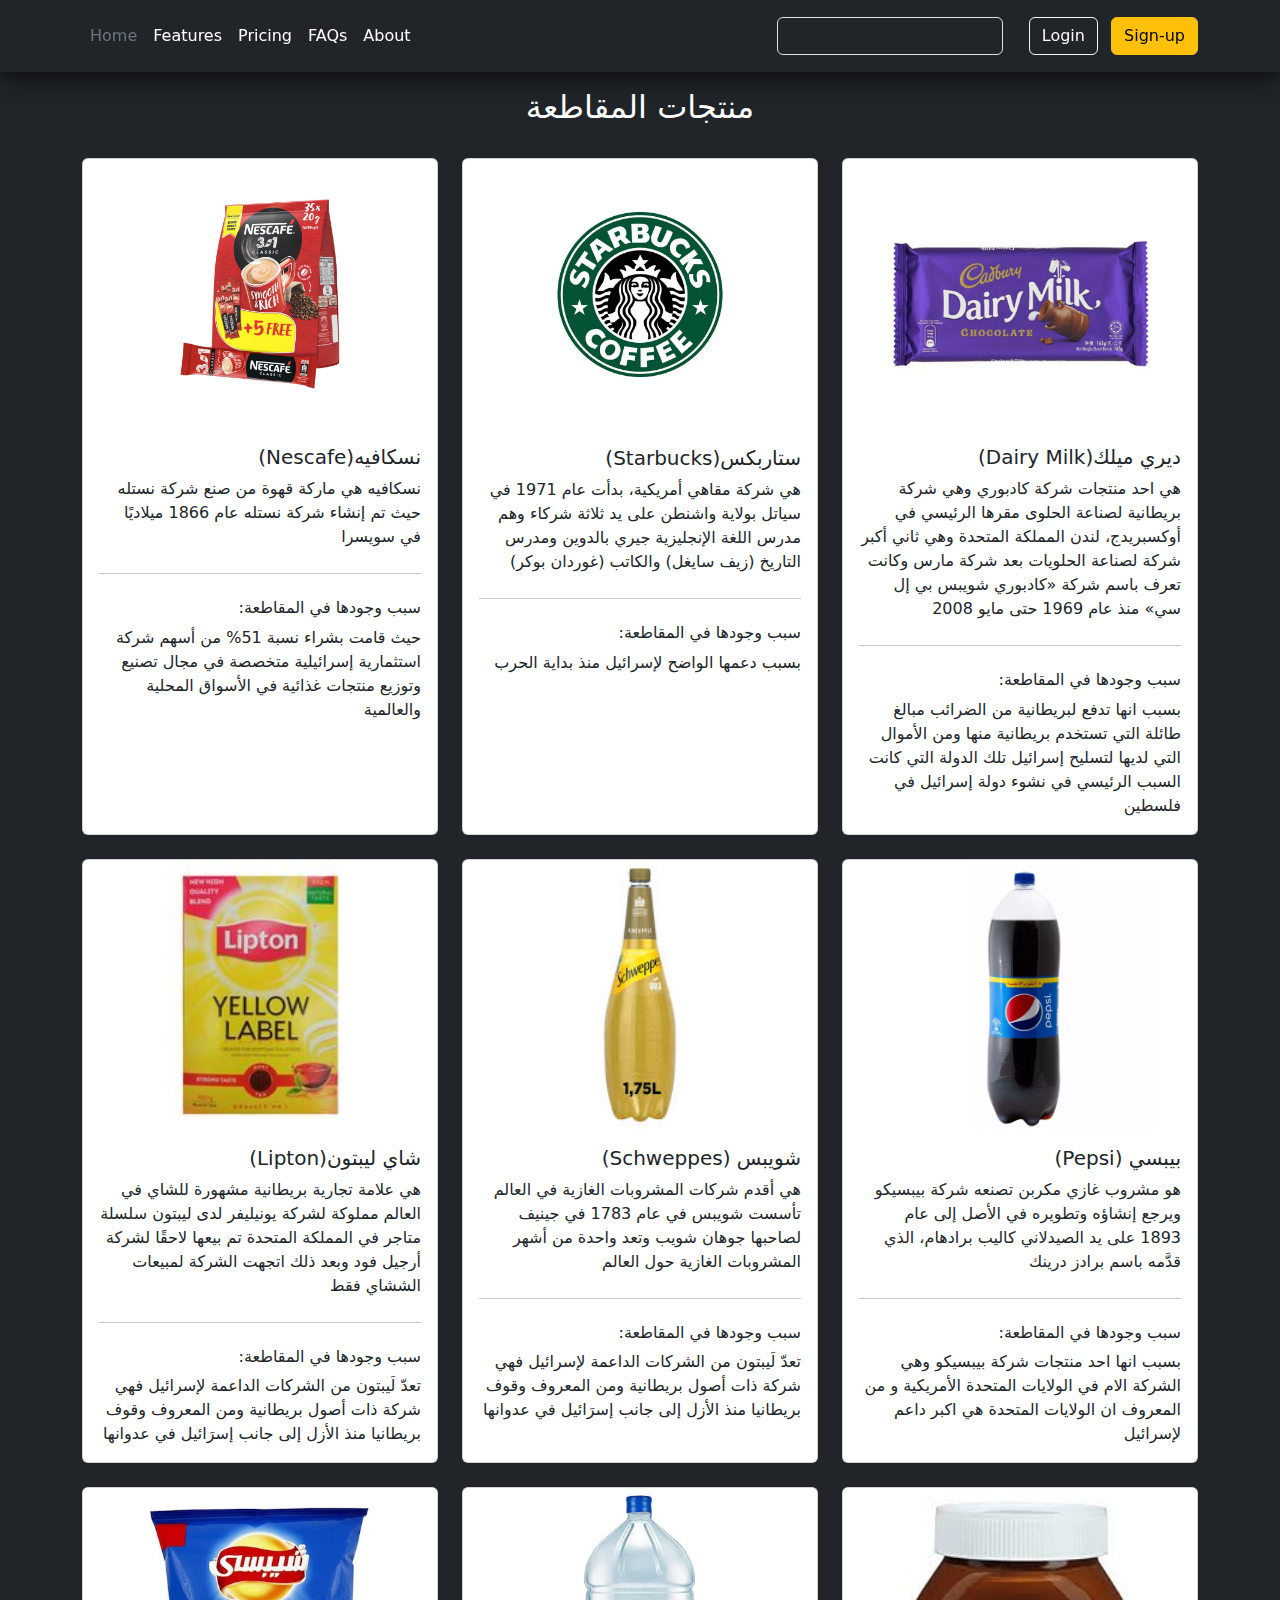
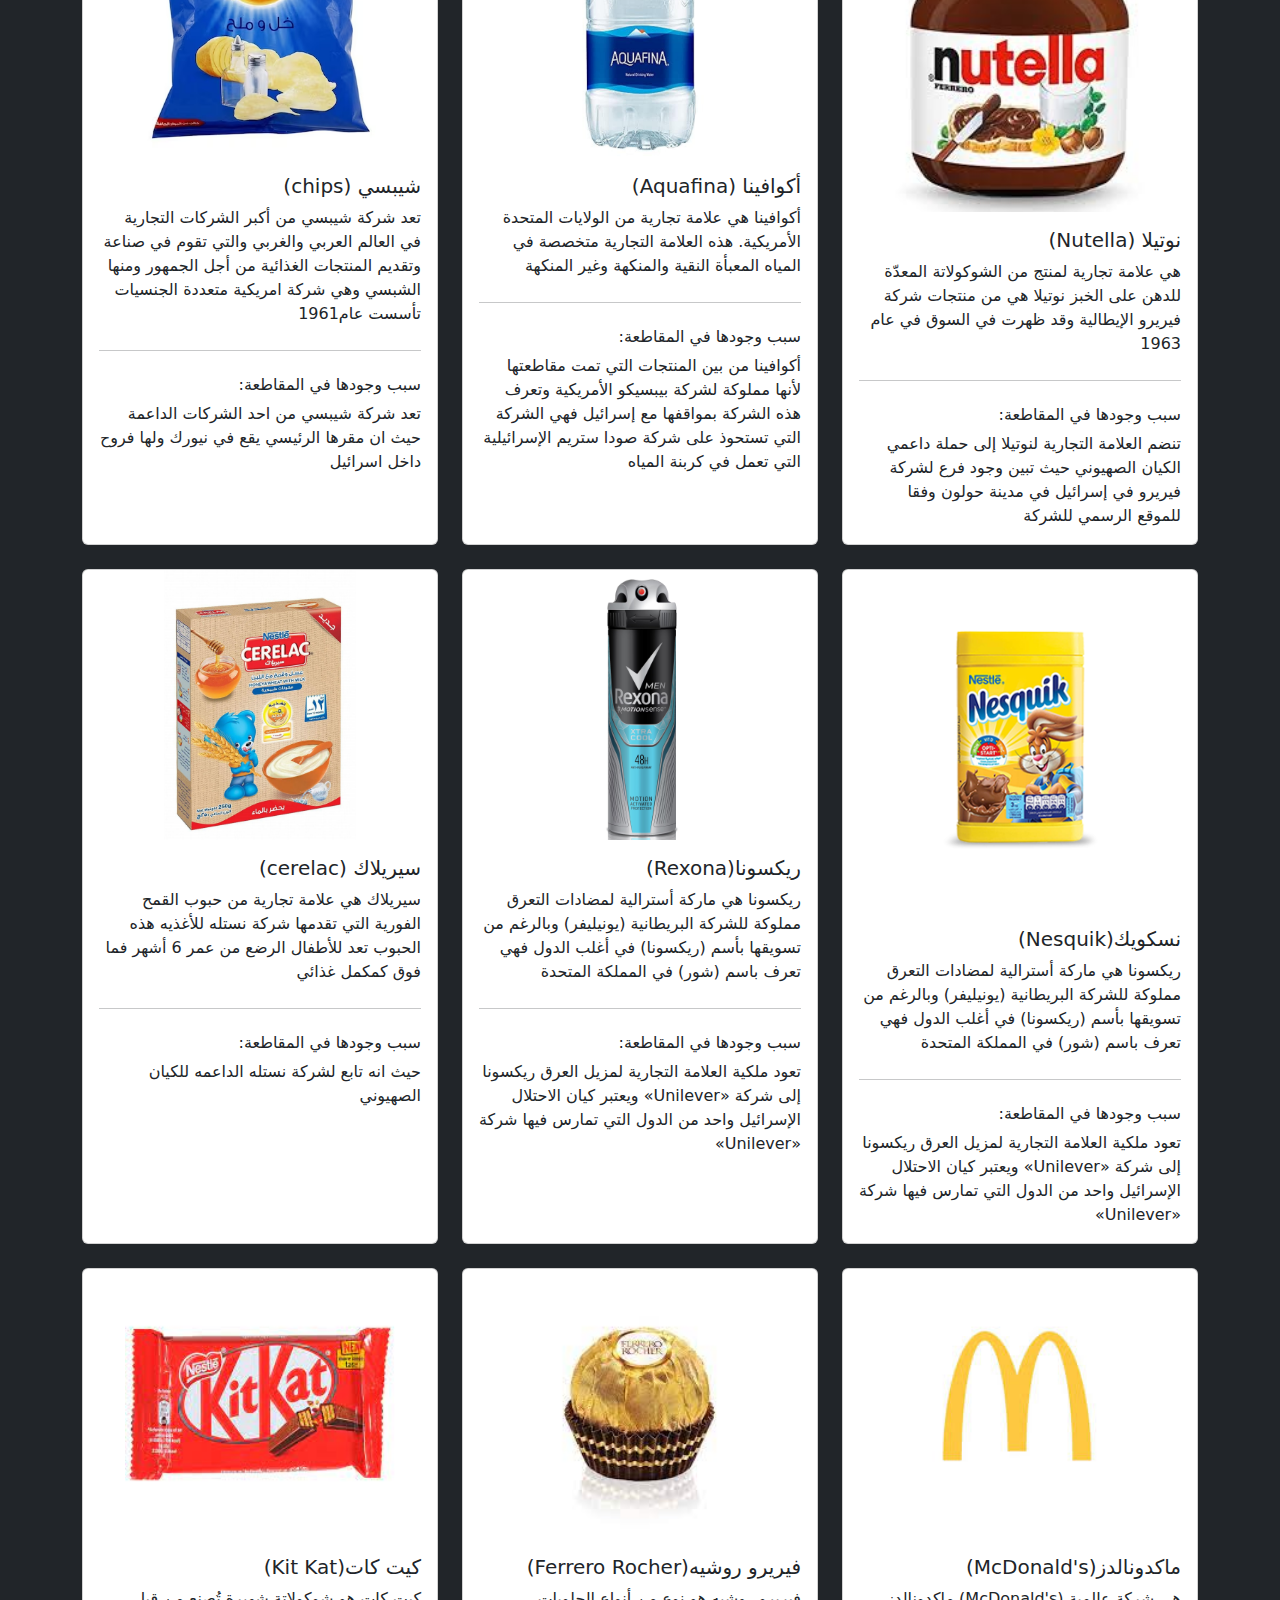
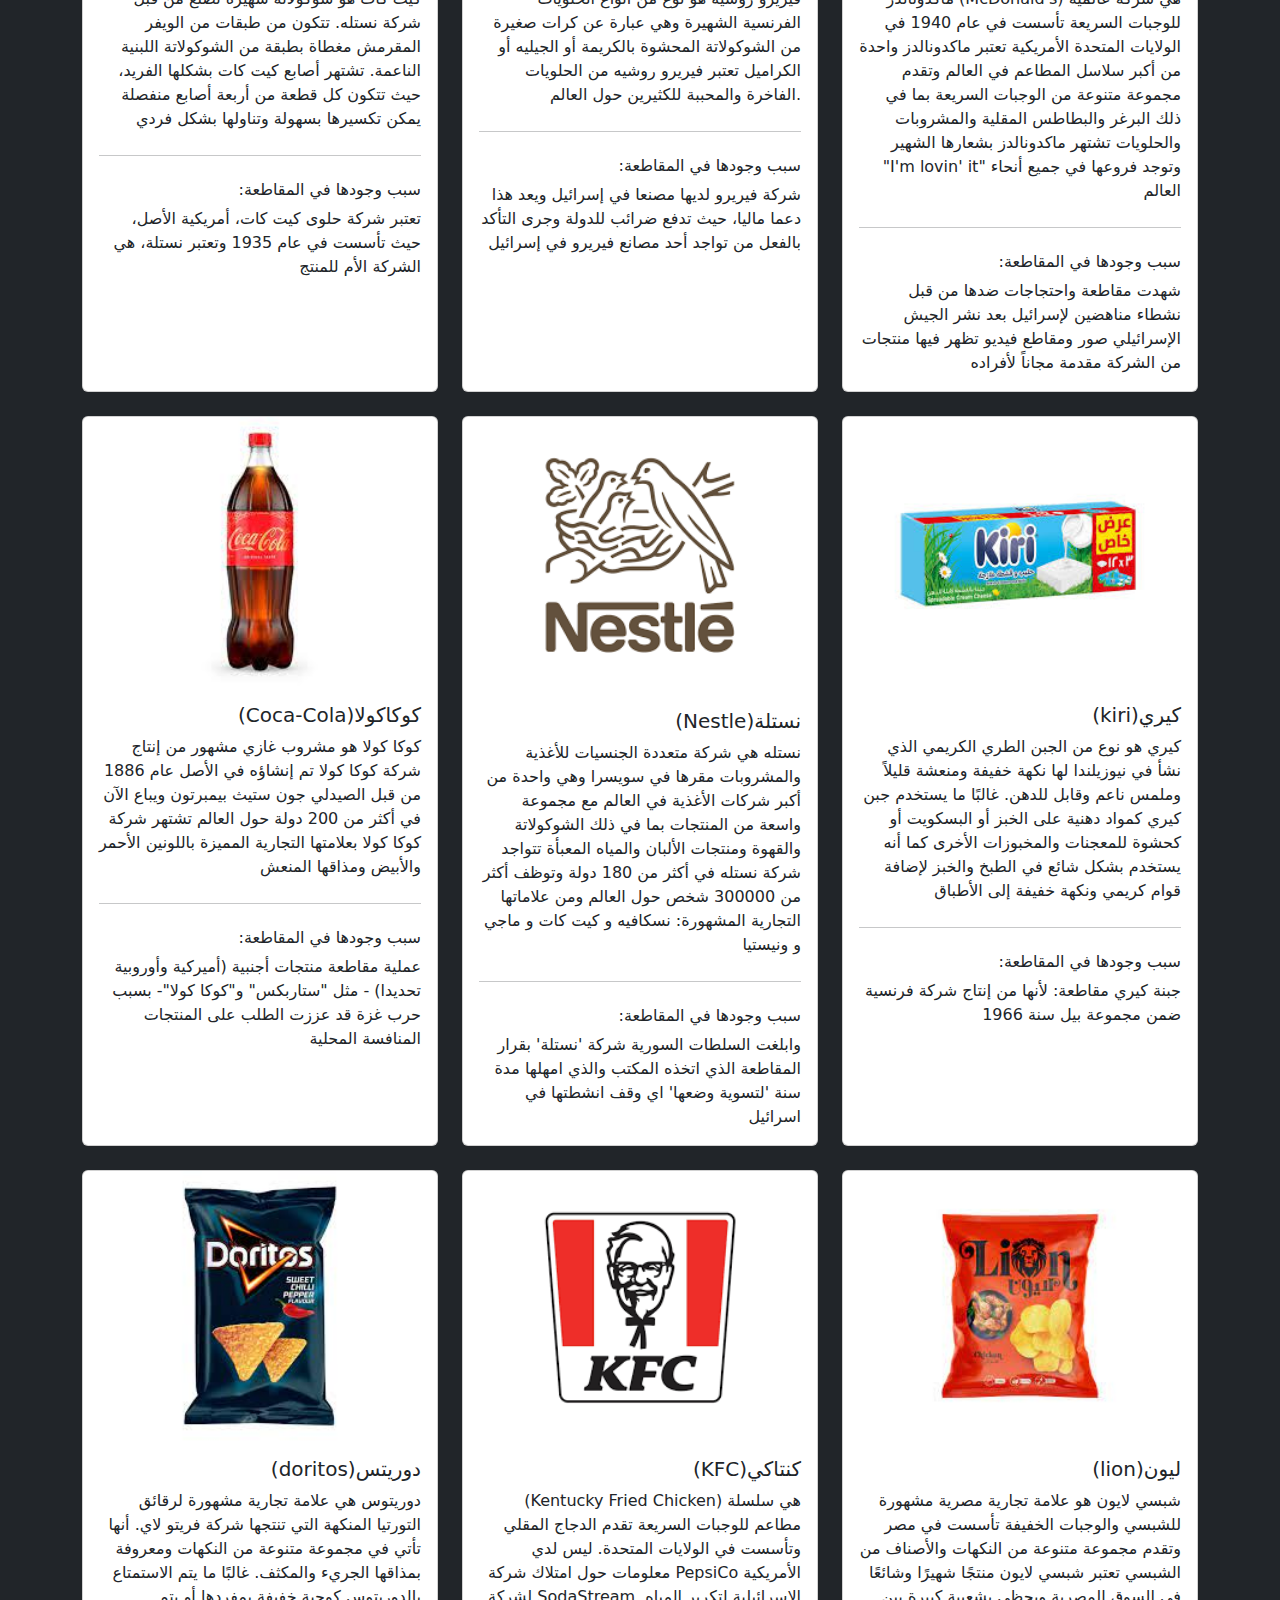
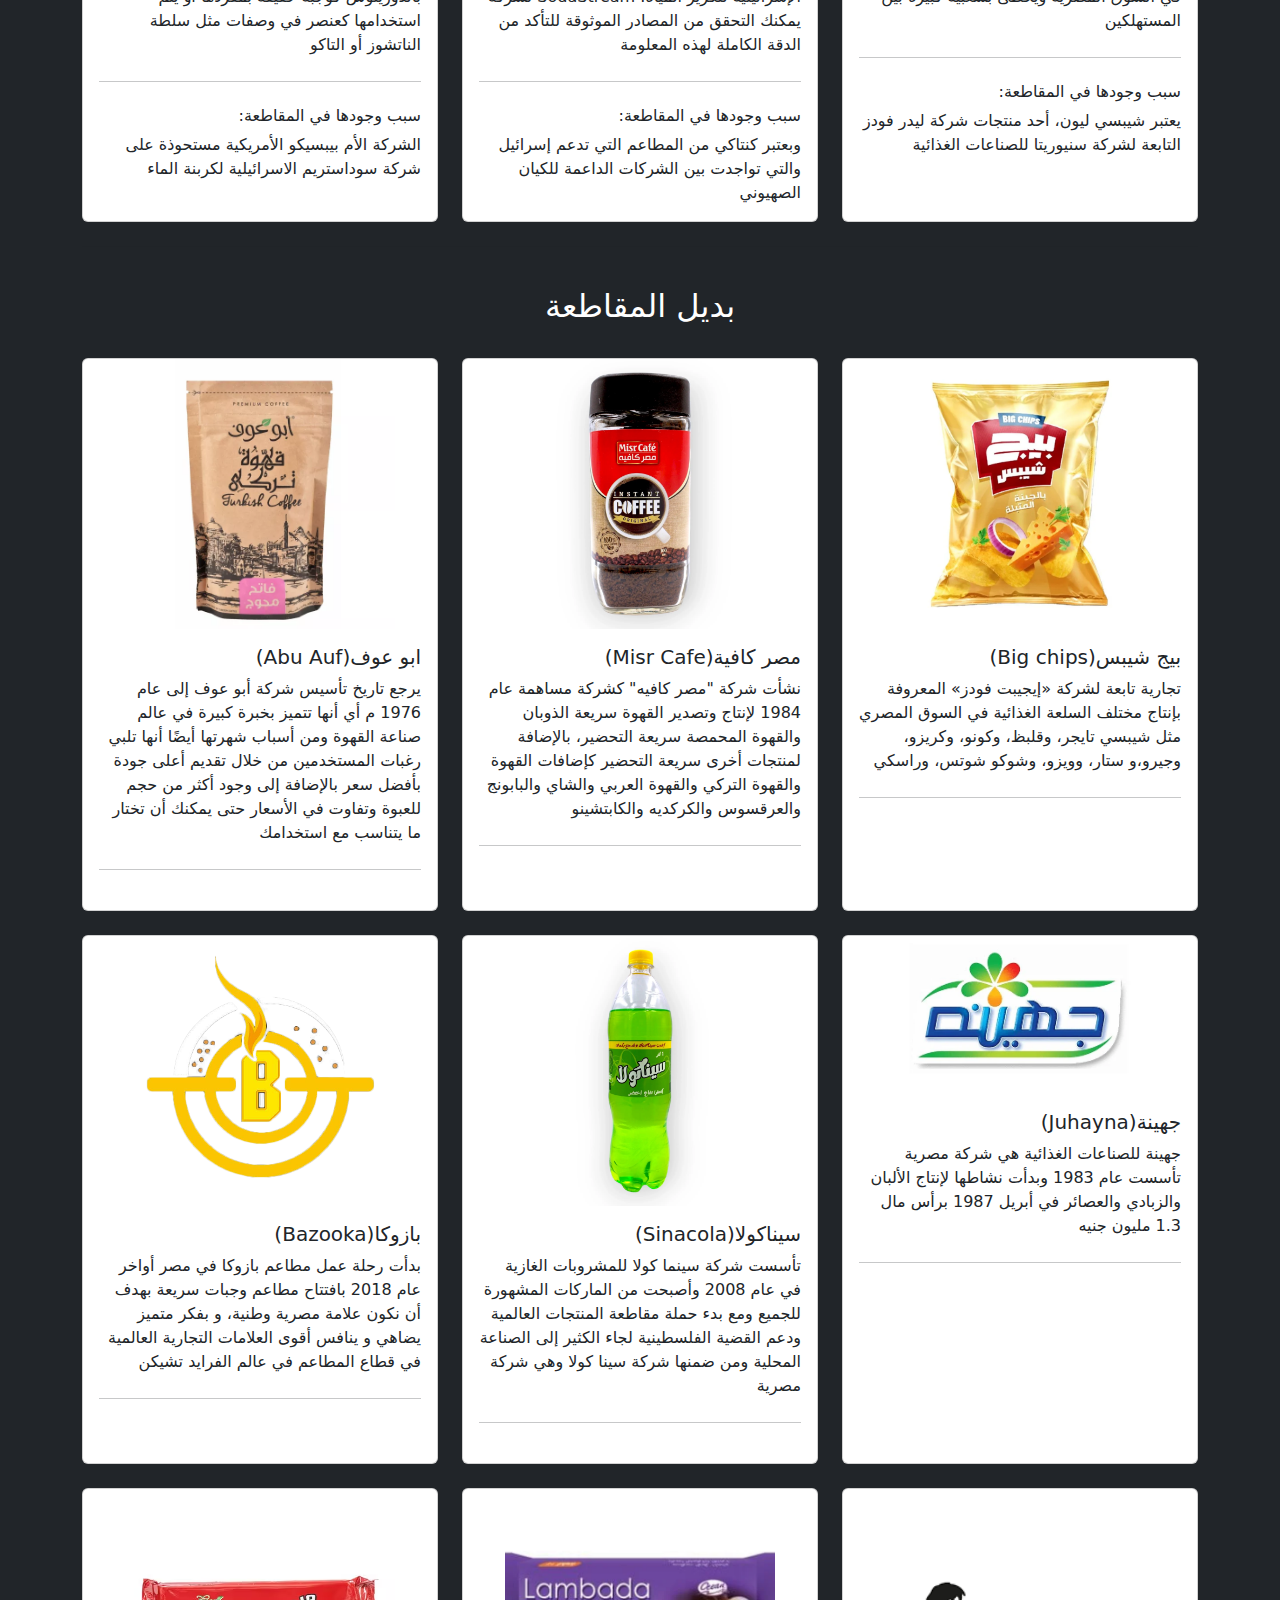
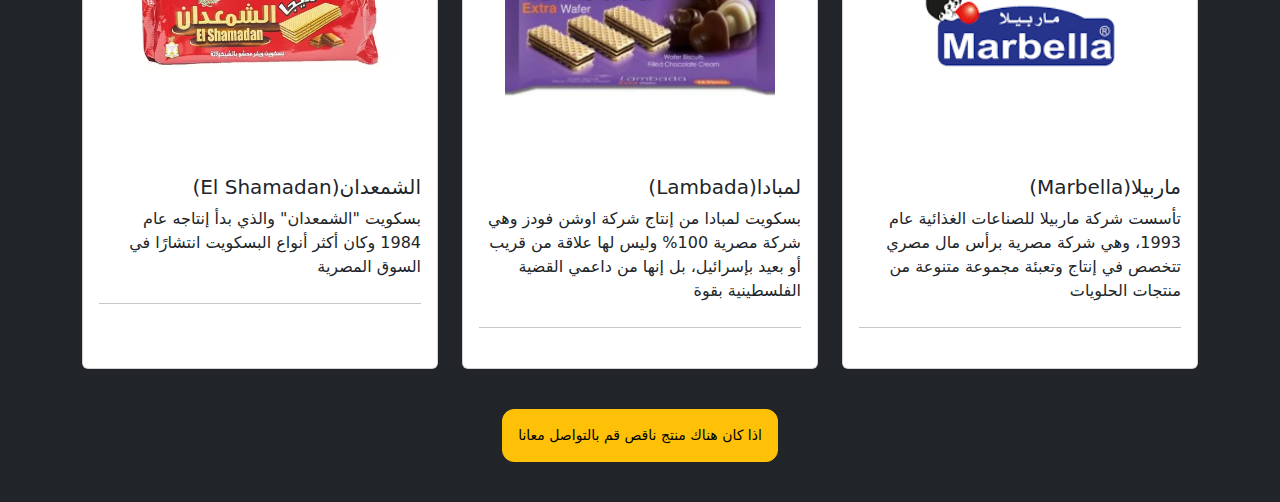
<file: index.html>
<!DOCTYPE html>
<html lang="en">
<head>
    <meta charset="UTF-8">
    <meta name="viewport" content="width=device-width, initial-scale=1.0">
    <title>منتجات المقاطعة</title>
    <link rel="stylesheet" href="bootstrap.css">
    <link rel="stylesheet" href="style.css">
    <style>
      input[placeholder]{
          color: white;
      }
      @media(min-width:768px){
    #nav{
        position: sticky;
        top: 0;
        z-index: 4; 
    }  
    
}
    </style>
</head>
<body class="bg-dark">
<!-- شريط الnav -->
<header class="p-3 text-bg-dark" id="nav" style="box-shadow: 0 0 30px black;">
    <div class="container">
      <div class="d-flex flex-wrap align-items-center justify-content-center justify-content-lg-start">
        <a href="/" class="d-flex align-items-center mb-2 mb-lg-0 text-white text-decoration-none">
        </a>

        <ul class="nav col-12 col-lg-auto me-lg-auto mb-2 justify-content-center mb-md-0">
          <li><a href="#" class="nav-link px-2 text-secondary">Home</a></li>
          <li><a href="#" class="nav-link px-2 text-white">Features</a></li>
          <li><a href="#" class="nav-link px-2 text-white">Pricing</a></li>
          <li><a href="#" class="nav-link px-2 text-white">FAQs</a></li>
          <li><a href="#" class="nav-link px-2 text-white">About</a></li>
        </ul>

        <form class="col-12 col-lg-auto mb-3 mb-lg-0 me-lg-3" role="search">
          <input list="brandList" id="brands" name="brands"class="form-control form-control-dark text-bg-dark" placeholder="ابحث عن المنتج">
          <datalist  id="brandList">

            <option value="(Nescafe)نسكافيه">مقاطعة</option>
            <option value="(Starbucks)ستاربكس">مقاطعة</option>
            <option value="(Dairy Milk)ديري ميلك">مقاطعة</option>
            <option value="(Lipton)شاي ليبتون">مقاطعة</option>
            <option value="(Schweppes)شويبس">مقاطعة</option>
            <option value="(Pepsi)بيبسي">مقاطعة</option>
            <option value="(chips)شيبسي">مقاطعة</option>
            <option value="(Aquafina)أكوافينا">مقاطعة</option>
            <option value="(Nutella)نوتيلا">مقاطعة</option>
            <option value="(cerelac)سيريلاك">مقاطعة</option>
            <option value="(McDonald's)ماكدونالدز">مقاطعة</option>
            <option value="(Coca-Cola)كوكاكولا">مقاطعة</option>
            <option value="(Nesquik)نسكويك">مقاطعة</option>
            <option value="(Kit Kat)كيت كات">مقاطعة</option>
            <option value="(Ferrero Rocher)فيريرو روشيه">مقاطعة</option>
            <option value="(Nestle)نستله">مقاطعة</option>
            <option value="(Hewlett-Packard)هيوليت باكارد">مقاطعة</option>
            <option value="(Intel)إنتل">مقاطعة</option>
            <option value="(Motorola)موتورولا">مقاطعة</option>
            <option value="(Siemens)سيمنز">مقاطعة</option>
            <option value="(Nokia)نوكيا">مقاطعة</option>
            <option value="(Rexona)ريكسونا">مقاطعة</option>
            <option value="(HP)إتش بي">مقاطعة</option>
            <option value="(Microsoft)مايكروسوفت">مقاطعة</option>
            <option value="(Apple)أبل">مقاطعة</option>
            <option value="(Google)جوجل">مقاطعة</option>
            <option value="(Amazon)أمازون">مقاطعة</option>
            <option value="(Facebook)فيسبوك">مقاطعة</option>
            <option value="(Twitter)تويتر">مقاطعة</option>
            <option value="(LinkedIn)لينكدإن">مقاطعة</option>
            <option value="(IBM)آي بي إم">مقاطعة</option>
            <option value="(Cisco)سيسكو">مقاطعة</option>
            <option value="(Oracle)أوراكل">مقاطعة</option>
            <option value="(Adobe)أدوبي">مقاطعة</option>
            <option value="(Monsanto)مونسانتو">مقاطعة</option>
            <option value="(Dell)ديل">مقاطعة</option>
            <option value="(H&M)إتش آند إم">مقاطعة</option>
            <option value="(Zara)زارا">مقاطعة</option>
            <option value="(Burger King)برجر كينج">مقاطعة</option>
            <option value="(KFC)كنتاكي">مقاطعة</option>
            <option value="(doritos)دوريتس">مقاطعة</option>
            <option value="(kiri)كيري">مقاطعة</option>
            <option value="(Subway)سوبواي">مقاطعة</option>
            <option value="(Pizza Hut)بيتزا هت">مقاطعة</option>
            <option value="(Domino's Pizza)دومينوز بيتزا">مقاطعة</option>
            <option value="(Marlboro)مارلبورو">مقاطعة</option>
            <option value="(Wrigley's)ريجليس">مقاطعة</option>
            <option value="(Nivea)نيفيا">مقاطعة</option>
            <option value="(Dove)دوف">مقاطعة</option>
            <option value="(Garnier)جارنير">مقاطعة</option>
            <option value="(Pampers)بامبرز">مقاطعة</option>
            <option value="(Colgate)كولجيت">مقاطعة</option>
            <option value="(Pantene)بانتين">مقاطعة</option>
            <option value="(Gillette)جيليت">مقاطعة</option>
            <option value="(L'Oreal)لوريال">مقاطعة</option>
            <option value="(Maybelline)مايبيلين">مقاطعة</option>
            <option value="(Revlon)ريفلون">مقاطعة</option>
            <option value="(Dior)ديور">مقاطعة</option>
            <option value="(Chanel)شانيل">مقاطعة</option>
            <option value="(Louis Vuitton)لويس فويتون">مقاطعة</option>
            <option value="(Gucci)جوتشي">مقاطعة</option>
            <option value="(Prada)برادا">مقاطعة</option>
            <option value="(Calvin Klein)كالفن كلاين">مقاطعة</option>
            <option value="(Dolce & Gabbana)دولتشي اند جابانا">مقاطعة</option>
            <option value="(Versace)فيرساتشي">مقاطعة</option>
            <option value="(Burberry)بوربري">مقاطعة</option>
            <option value="(Tommy Hilfiger)تومي هيلفيغر">مقاطعة</option>
            <option value="(Adidas)أديداس">مقاطعة</option>
            <option value="(Nike)نايك">مقاطعة</option>
            <option value="(Puma)بوما">مقاطعة</option>
            <option value="(Reebok)ريبوك">مقاطعة</option>
            <option value="(Under Armour)أندر أرمور">مقاطعة</option>
            <option value="(Samsung)سامسونج">مقاطعة</option>
            <option value="(Sony)سوني">مقاطعة</option>
            <option value="(LG)إل جي">مقاطعة</option>
            <option value="(Panasonic)باناسونيك">مقاطعة</option>
            <option value="(Sharp)شارب">مقاطعة</option>
            <option value="(Toshiba)توشيبا">مقاطعة</option>
            <option value="(Hitachi)هيتاشي">مقاطعة</option>
            <option value="(Western Digital)ويسترن ديجيتال">مقاطعة</option>
            <option value="(Seagate)سيجيت">مقاطعة</option>
            <option value="(Canon)كانون">مقاطعة</option>
            <option value="(Nikon)نيكون">مقاطعة</option>
            <option value="(Olympus)أوليمبوس">مقاطعة</option>
            <option value="(Fujifilm)فوجي فيلم">مقاطعة</option>
            <option value="(GoPro)جوبرو">مقاطعة</option>
            <option value="(Hasselblad)هاسلبلاد">مقاطعة</option>
            <option value="(Ricoh)ريكو">مقاطعة</option>
            <option value="(Leica)لايكا">مقاطعة</option>
            <option value="(Bose)بوز">مقاطعة</option>
            <option value="(JBL)جي بي ال">مقاطعة</option>
            <option value="(Sennheiser)سنهيسر">مقاطعة</option>
            <option value="(Beats by Dre)بيتس باي دري">مقاطعة</option>
            <option value="(Sony)سوني">مقاطعة</option>
            <option value="(LG)إل جي">مقاطعة</option>
            <option value="(Philips)فيليبس">مقاطعة</option>
            <option value="(Sharp)شارب">مقاطعة</option>
            <option value="(Hisense)هايسنس">مقاطعة</option>
            <option value="(TCL)تي سي إل">مقاطعة</option>
            <option value="(Vizio)فيزيو">مقاطعة</option>
            <option value="(Haier)هاير">مقاطعة</option>
            <option value="(Dyson)دايسون">مقاطعة</option>
            <option value="(Electrolux)إلكترولوكس">مقاطعة</option>
            <option value="(Miele)ميلي">مقاطعة</option>
            <option value="(Kenmore)كينمور">مقاطعة</option>
            <option value="(Whirlpool)ويرلبول">مقاطعة</option>
            <option value="(GE)جي إي">مقاطعة</option>
            <option value="(KitchenAid)كيتشين إيد">مقاطعة</option>
            <option value="(Bosch)بوش">مقاطعة</option>
            <option value="(Samsung)سامسونج">مقاطعة</option>
            <option value="(LG)إل جي">مقاطعة</option>
            <option value="(Sony)سوني">مقاطعة</option>
            <option value="(Panasonic)باناسونيك">مقاطعة</option>
            <option value="(Sharp)شارب">مقاطعة</option>
            <option value="(Toshiba)توشيبا">مقاطعة</option>
            <option value="(Hitachi)هيتاشي">مقاطعة</option>
            <option value="(Western Digital)ويسترن ديجيتال">مقاطعة</option>
            <option value="(Seagate)سيجيت">مقاطعة</option>
            <option value="(Nintendo)نينتندو">مقاطعة</option>
            <option value="(Sony PlayStation)سوني بلايستيشن">مقاطعة</option>
            <option value="(Microsoft Xbox)مايكروسوفت إكس بوكس">مقاطعة</option>
            <option value="(ASUS)أسوس">مقاطعة</option>
            <option value="(MSI)أم إس آي">مقاطعة</option>
            <option value="(Gigabyte)جيجابايت">مقاطعة</option>
            <option value="(EVGA)إي في جي إيه">مقاطعة</option>
            <option value="(ZOTAC)زوتاك">مقاطعة</option>
            <option value="(Galax)جالاكس">مقاطعة</option>
            <option value="(Corsair)كورسير">مقاطعة</option>
            <option value="(NZXT)إن زد إكس تي">مقاطعة</option>
            <option value="(Cooler Master)كولر ماستر">مقاطعة</option>
            <option value="(Thermaltake)ثيرمالتيك">مقاطعة</option>
            <option value="(Fractal Design)فراكتال ديزاين">مقاطعة</option>
            <option value="(Deepcool)ديب كول">مقاطعة</option>
            <option value="(Antec)أنتيك">مقاطعة</option>
            <option value="(BitFenix)بيت فينكس">مقاطعة</option>
            <option value="(Be Quiet!)بي كوايت">مقاطعة</option>
            <option value="(XFX)إكس إف إكس">مقاطعة</option>
            <option value="(Sapphire)سافير">مقاطعة</option>
            <option value="(PowerColor)باور كولور">مقاطعة</option>
            <option value="(Club 3D)كلوب ثري دي">مقاطعة</option>
            <option value="(ASRock)أس روك">مقاطعة</option>
            <option value="(Biostar)بيوستار">مقاطعة</option>
            <option value="(Colorful)كولرفول">مقاطعة</option>
            <option value="(Zebra)زيبرا">مقاطعة</option>
            <option value="(HP Inc.)إتش بي إنك">مقاطعة</option>
            <option value="(Alcatel)ألكاتيل">مقاطعة</option>
            <option value="(Acer)أيسر">مقاطعة</option>
            <option value="(Toshiba)توشيبا">مقاطعة</option>
            <option value="(Asus)أسوس">مقاطعة</option>
            <option value="(Gigabyte)جيجابايت">مقاطعة</option>
            <option value="(MSI)إم إس أي">مقاطعة</option>
            <option value="(Samsung)سامسونج">مقاطعة</option>
            <option value="(LG Electronics)إل جي الكترونيكس">مقاطعة</option>
            <option value="(Sony)سوني">مقاطعة</option>
            <option value="(HTC)إتش تي سي">مقاطعة</option>
            <option value="(Huawei)هواوي">مقاطعة</option>
            <option value="(OnePlus)وان بلس">مقاطعة</option>
            <option value="(Xiaomi)شاومي">مقاطعة</option>
            <option value="(Realme)ريلمي">مقاطعة</option>
            <option value="(Oppo)أوبو">مقاطعة</option>
            <option value="(Vivo)فيفو">مقاطعة</option>
            <option value="(TCL Corporation)تي سي إل كوربوريشن">مقاطعة</option>
            <option value="(Lenovo)لينوفو">مقاطعة</option>
            <option value="(ZTE)زي تي إي">مقاطعة</option>
            <option value="(Meizu)مايزو">مقاطعة</option>
            <option value="(Motorola)موتورولا">مقاطعة</option>
            <option value="(BlackBerry)بلاك بيري">مقاطعة</option>
            <option value="(Nokia)نوكيا">مقاطعة</option>
            <option value="(Google Pixel)جوجل بيكسل">مقاطعة</option>
            <option value="(Pixel XL)بيكسل إكس إل">مقاطعة</option>
            <option value="(Pixel 2)بيكسل 2">مقاطعة</option>
            <option value="(Pixel 2 XL)بيكسل 2 إكس إل">مقاطعة</option>
            <option value="(Pixel 3)بيكسل 3">مقاطعة</option>
            <option value="(Pixel 3 XL)بيكسل 3 إكس إل">مقاطعة</option>
            <option value="(Pixel 3a)بيكسل 3 أ">مقاطعة</option>
            <option value="(Pixel 3a XL)بيكسل 3 أ إكس إل">مقاطعة</option>
            <option value="(Pixel 4)بيكسل 4">مقاطعة</option>
            <option value="(Pixel 4 XL)بيكسل 4 إكس إل">مقاطعة</option>
            <option value="(Pixel 4a)بيكسل 4 أ">مقاطعة</option>
            <option value="(Pixel 4a 5G)بيكسل 4 أ 5 جي">مقاطعة</option>
            <option value="(Pixel 5)بيكسل 5">مقاطعة</option>
            <option value="(Pixel 6)بيكسل 6">مقاطعة</option>
            <option value="(Pixel 6 Pro)بيكسل 6 برو">مقاطعة</option>
            <option value="(Pixel 6a)بيكسل 6 أ">مقاطعة</option>
            <option value="(Pixel 6a Pro)بيكسل 6 أ برو">مقاطعة</option>
            <option value="(Pixel Watch)بيكسل ووتش">مقاطعة</option>
            <option value="(Pixel Buds)بيكسل بادز">مقاطعة</option>
            <option value="(Pixelbook)بيكسل بوك">مقاطعة</option>
            <option value="(Pixel Slate)بيكسل سلات">مقاطعة</option>
            <option value="(Chromebook Pixel)كروم بوك بيكسل">مقاطعة</option>
            <option value="(Google Nest Hub)جوجل نست هاب">مقاطعة</option>
            <option value="(Google Nest Hub Max)جوجل نست هاب ماكس">مقاطعة</option>
            <option value="(Google Home)جوجل هوم">مقاطعة</option>
            <option value="(Google Home Mini)جوجل هوم ميني">مقاطعة</option>
            <option value="(Google Home Max)جوجل هوم ماكس">مقاطعة</option>
            <option value="(Google Wifi)جوجل واي فاي">مقاطعة</option>
            <option value="(Nest Thermostat)نست تيرموستات">مقاطعة</option>
            <option value="(Nest Cam)نست كام">مقاطعة</option>
            <option value="(Nest Hello)نست هيلو">مقاطعة</option>
            <option value="(Nest Protect)نست بروتكت">مقاطعة</option>
            <option value="(Nest Secure)نست سكيور">مقاطعة</option>
            <option value="(Nest Wifi)نست واي فاي">مقاطعة</option>
            <option value="(Nest Audio)نست أوديو">مقاطعة</option>
            <option value="(Nest Mini)نست ميني">مقاطعة</option>
            <option value="(Google Pixelbook)جوجل بيكسل بوك">مقاطعة</option>
            <option value="(Pixelbook Go)بيكسل بوك جو">مقاطعة</option>
            <option value="(Pixel C)بيكسل سي">مقاطعة</option>
            <option value="(Chromecast)كروم كاست">مقاطعة</option>
            <option value="(Chromecast Ultra)كروم كاست ألترا">مقاطعة</option>
            <option value="(Nexus Player)نيكسوس بلاير">مقاطعة</option>
            <option value="(Stadia)ستاديا">مقاطعة</option>
            <option value="(Daydream View)ديدريم فيو">مقاطعة</option>
            <option value="(Google Cardboard)جوجل كاردبورد">مقاطعة</option>
            <option value="(Nest Audio)نست أوديو">مقاطعة</option>
            <option value="(Nest Mini)نست ميني">مقاطعة</option>
            <option value="(Pixel Buds)بيكسل بادز">مقاطعة</option>
            <option value="(Pixel Stand)بيكسل ستاند">مقاطعة</option>
            <option value="(Stadia Controller)ستاديا كونترولر">مقاطعة</option>
            <option value="(Google WiFi)جوجل واي فاي">مقاطعة</option>
            <option value="(Nest Wifi)نست واي فاي">مقاطعة</option>
            <option value="(Google Fiber)جوجل فيبر">مقاطعة</option>
            <option value="(Google Nest)جوجل نست">مقاطعة</option>
            <option value="(Project Fi)بروجكت في">مقاطعة</option>
            <option value="(Google Fi)جوجل في">مقاطعة</option>
            <option value="(Google Domains)جوجل دومينز">مقاطعة</option>
            <option value="(Google Analytics)جوجل أناليتكس">مقاطعة</option>
            <option value="(Google AdSense)جوجل أدسنس">مقاطعة</option>
            <option value="(Google AdWords)جوجل أدووردز">مقاطعة</option>
            <option value="(Google Ads)جوجل أدز">مقاطعة</option>
            <option value="(Google Drive)جوجل درايف">مقاطعة</option>
            <option value="(Google Docs)جوجل دوكس">مقاطعة</option>
            <option value="(Google Sheets)جوجل شيتس">مقاطعة</option>
            <option value="(Google Slides)جوجل سلايدز">مقاطعة</option>
            <option value="(Google Keep)جوجل كيب">مقاطعة</option>
            <option value="(Google Photos)جوجل فوتوس">مقاطعة</option>
            <option value="(Google Maps)جوجل مابس">مقاطعة</option>
            <option value="(Google Earth)جوجل إيرث">مقاطعة</option>
            <option value="(Google Translate)جوجل ترانسليت">مقاطعة</option>
            <option value="(Google Chrome)جوجل كروم">مقاطعة</option>
            <option value="(Google Chrome OS)جوجل كروم أو أس">مقاطعة</option>
            <option value="(Gmail)جيميل">مقاطعة</option>
            <option value="(YouTube)يوتيوب">مقاطعة</option>
            <option value="(Google Video)جوجل فيديو">مقاطعة</option>
            <option value="(Google Hangouts)جوجل هانج أوتس">مقاطعة</option>
            <option value="(Google Meet)جوجل ميت">مقاطعة</option>
            <option value="(Google Duo)جوجل دوو">مقاطعة</option>
            <option value="(Google Voice)جوجل فويس">مقاطعة</option>
            <option value="(Google Chat)جوجل شات">مقاطعة</option>
            <option value="(Google Allo)جوجل ألو">مقاطعة</option>
            <option value="(Google Messages)جوجل ميساجز">مقاطعة</option>
            <option value="(Google Pay)جوجل بي">مقاطعة</option>
            <option value="(Google Wallet)جوجل والت">مقاطعة</option>
            <option value="(Google Cloud)جوجل كلاود">مقاطعة</option>
            <option value="(Firebase)فايربيس">مقاطعة</option>
            <option value="(Google Workspace)جوجل ووركسبيس">مقاطعة</option>
            <option value="(Google Ad Manager)جوجل أد مانجر">مقاطعة</option>
            <option value="(Google Marketing Platform)جوجل ماركتنج بلاتفورم">مقاطعة</option>
            <option value="(Google Ads Manager)جوجل أدس مانجر">مقاطعة</option>
            <option value="(Google Analytics)جوجل أناليتيكس">مقاطعة</option>
            <option value="(Google Tag Manager)جوجل تاج مانجر">مقاطعة</option>
            <option value="(Google Domains)جوجل دومينز">مقاطعة</option>
            <option value="(Google Registry)جوجل ريجستري">مقاطعة</option>
            <option value="(Google Sites)جوجل سايتس">مقاطعة</option>
            <option value="(Blogger)بلوجر">مقاطعة</option>
            <option value="(Google Arts & Culture)جوجل آرتس أند كالتشر">مقاطعة</option>
            <option value="(Google Arts)جوجل آرتس">مقاطعة</option>
            <option value="(Google Culture)جوجل كالتشر">مقاطعة</option>
            <option value="(Google Books)جوجل بوكس">مقاطعة</option>
            <option value="(Google News)جوجل نيوز">مقاطعة</option>
            <option value="(Google News & Weather)جوجل نيوز أند ويذر">مقاطعة</option>
            <option value="(Google Weather)جوجل ويذر">مقاطعة</option>
            <option value="(Google Finance)جوجل فاينانس">مقاطعة</option>
            <option value="(Google Wallet)جوجل والت">مقاطعة</option>
            <option value="(Google Pay)جوجل بي">مقاطعة</option>
            <option value="(Google Shopping)جوجل شوبينج">مقاطعة</option>
            <option value="(Google Express)جوجل إكسبريس">مقاطعة</option>
            <option value="(Google Store)جوجل ستور">مقاطعة</option>
            <option value="(Google Pay Send)جوجل بي سند">مقاطعة</option>
            <option value="(Google Search)جوجل سيرش">مقاطعة</option>
            <option value="(Google Shopping)جوجل شوبينج">مقاطعة</option>
            <option value="(Google Flights)جوجل فلايتس">مقاطعة</option>
            <option value="(Google Hotel Search)جوجل هوتل سيرش">مقاطعة</option>
            <option value="(Google Trips)جوجل تريبس">مقاطعة</option>
            <option value="(Google My Business)جوجل ماي بزنس">مقاطعة</option>
            <option value="(Google Cloud Platform)جوجل كلاود بلاتفورم">مقاطعة</option>
            <option value="(Google Developers)جوجل ديفلوبرز">مقاطعة</option>
            <option value="(Google Play)جوجل بلاي">مقاطعة</option>
            <option value="(Google Play Books)جوجل بلاي بوكس">مقاطعة</option>
            <option value="(Google Play Games)جوجل بلاي جيمز">مقاطعة</option>
            <option value="(Google Play Movies & TV)جوجل بلاي موفيز أند تي في">مقاطعة</option>
            <option value="(Google Play Music)جوجل بلاي ميوزيك">مقاطعة</option>
            <option value="(Google Play Newsstand)جوجل بلاي نيوزستاند">مقاطعة</option>
            <option value="(Google Workspace Marketplace)جوجل ووركسبيس ماركتبليس">مقاطعة</option>
            <option value="(Google Cloud Marketplace)جوجل كلاود ماركتبليس">مقاطعة</option>
            <option value="(Google Play Protect)جوجل بلاي بروتيكت">مقاطعة</option>
            <option value="(Google Fit)جوجل فيت">مقاطعة</option>
            <option value="(Google Lens)جوجل لينس">مقاطعة</option>
            <option value="(Google Home)جوجل هوم">مقاطعة</option>
            <option value="(Google Home Mini)جوجل هوم ميني">مقاطعة</option>
            <option value="(Google Home Max)جوجل هوم ماكس">مقاطعة</option>
            <option value="(Google Nest Hub)جوجل نست هاب">مقاطعة</option>
            <option value="(Google Nest Hub Max)جوجل نست هاب ماكس">مقاطعة</option>
            <option value="(Google Clips)جوجل كليبس">مقاطعة</option>
            <option value="(Google Pixel)جوجل بيكسل">مقاطعة</option>
            <option value="(Google Pixel 2)جوجل بيكسل 2">مقاطعة</option>
            <option value="(Google Pixel 2 XL)جوجل بيكسل 2 إكس إل">مقاطعة</option>
            <option value="(Google Pixel 3)جوجل بيكسل 3">مقاطعة</option>
            <option value="(Google Pixel 3 XL)جوجل بيكسل 3 إكس إل">مقاطعة</option>
            <option value="(Google Pixel 3a)جوجل بيكسل 3 أ">مقاطعة</option>
            <option value="(Google Pixel 3a XL)جوجل بيكسل 3 أ إكس إل">مقاطعة</option>
            <option value="(Google Pixel 4)جوجل بيكسل 4">مقاطعة</option>
            <option value="(Google Pixel 4 XL)جوجل بيكسل 4 إكس إل">مقاطعة</option>
            <option value="(Google Pixel 4a)جوجل بيكسل 4 أ">مقاطعة</option>
            <option value="(Google Pixel 4a 5G)جوجل بيكسل 4 أ 5 جي">مقاطعة</option>
            <option value="(Google Pixel 5)جوجل بيكسل 5">مقاطعة</option>
            <option value="(Google Pixel 6)جوجل بيكسل 6">مقاطعة</option>
            <option value="(Google Pixel 6 Pro)جوجل بيكسل 6 برو">مقاطعة</option>
            <option value="(Google Pixel 6a)جوجل بيكسل 6 أ">مقاطعة</option>
            <option value="(Google Pixel 6a Pro)جوجل بيكسل 6 أ برو">مقاطعة</option>
            <option value="(Google Pixel Watch)جوجل بيكسل ووتش">مقاطعة</option>
            <option value="(Google Pixel Buds)جوجل بيكسل بادز">مقاطعة</option>
            <option value="(Google Pixelbook)جوجل بيكسل بوك">مقاطعة</option>
            <option value="(Google Pixel Slate)جوجل بيكسل سلات">مقاطعة</option>
            <option value="(Google Chromebook Pixel)جوجل كروم بوك بيكسل">مقاطعة</option>
            <option value="(Google Nest Audio)جوجل نست أوديو">مقاطعة</option>
            <option value="(Google Nest Mini)جوجل نست ميني">مقاطعة</option>
            <option value="(Google Pixel Buds)جوجل بيكسل بادز">مقاطعة</option>
            <option value="(Google Pixel Stand)جوجل بيكسل ستاند">مقاطعة</option>
            <option value="(Google Stadia Controller)جوجل ستاديا كونترولر">مقاطعة</option>
            <option value="(Google WiFi)جوجل واي فاي">مقاطعة</option>
            <option value="(Google Nest Wifi)جوجل نست واي فاي">مقاطعة</option>
            <option value="(Google Fiber)جوجل فيبر">مقاطعة</option>
            <option value="(Google Nest)جوجل نست">مقاطعة</option>
            <option value="(Google Project Fi)جوجل بروجكت في">مقاطعة</option>
            <option value="(Google Fi)جوجل في">مقاطعة</option>
            <option value="(Google Domains)جوجل دومينز">مقاطعة</option>
            <option value="(Google Analytics)جوجل أناليتيكس">مقاطعة</option>
            <option value="(Google AdSense)جوجل أدسنس">مقاطعة</option>
            <option value="(Google AdWords)جوجل أدووردز">مقاطعة</option>
            <option value="(Google Ads)جوجل أدز">مقاطعة</option>
            <option value="(Google Drive)جوجل درايف">مقاطعة</option>
            <option value="(Google Docs)جوجل دوكس">مقاطعة</option>
            <option value="(Google Sheets)جوجل شيتس">مقاطعة</option>
            <option value="(Google Slides)جوجل سلايدز">مقاطعة</option>
            <option value="(Google Keep)جوجل كيب">مقاطعة</option>
            <option value="(Google Photos)جوجل فوتوس">مقاطعة</option>
            <option value="(Google Maps)جوجل مابس">مقاطعة</option>
            <option value="(Google Earth)جوجل إيرث">مقاطعة</option>
            <option value="(Google Translate)جوجل ترانسليت">مقاطعة</option>
            <option value="(Google Chrome)جوجل كروم">مقاطعة</option>
            <option value="(Google Chrome OS)جوجل كروم أو أس">مقاطعة</option>
            <option value="(Gmail)جيميل">مقاطعة</option>
            <option value="(YouTube)يوتيوب">مقاطعة</option>
            <option value="(Google Video)جوجل فيديو">مقاطعة</option>
            <option value="(Google Hangouts)جوجل هانج أوتس">مقاطعة</option>
            <option value="(Google Meet)جوجل ميت">مقاطعة</option>
            <option value="(Google Duo)جوجل دوو">مقاطعة</option>
            <option value="(Google Voice)جوجل فويس">مقاطعة</option>
            <option value="(Google Chat)جوجل شات">مقاطعة</option>
            <option value="(Google Allo)جوجل ألو">مقاطعة</option>
            <option value="(Google Messages)جوجل ميساجز">مقاطعة</option>
            <option value="(Google Pay)جوجل بي">مقاطعة</option>
            <option value="(Google Wallet)جوجل والت">مقاطعة</option>
            <option value="(Google Cloud)جوجل كلاود">مقاطعة</option>
            <option value="(Firebase)فايربيس">مقاطعة</option>
            <option value="(Google Workspace)جوجل ووركسبيس">مقاطعة</option>
            <option value="(Google Ad Manager)جوجل أد مانجر">مقاطعة</option>
            <option value="(Google Marketing Platform)جوجل ماركتنج بلاتفورم">مقاطعة</option>
            <option value="(Google Ads Manager)جوجل أدس مانجر">مقاطعة</option>
            <option value="(Google Analytics)جوجل أناليتيكس">مقاطعة</option>
            <option value="(Google Tag Manager)جوجل تاج مانجر">مقاطعة</option>
            <option value="(Google Domains)جوجل دومينز">مقاطعة</option>
            <option value="(Google Registry)جوجل ريجستري">مقاطعة</option>
            <option value="(Google Sites)جوجل سايتس">مقاطعة</option>
            <option value="(Blogger)بلوجر">مقاطعة</option>
            <option value="(Google Arts & Culture)جوجل آرتس أند كالتشر">مقاطعة</option>
            <option value="(Google Arts)جوجل آرتس">مقاطعة</option>
            <option value="(Google Culture)جوجل كالتشر">مقاطعة</option>
            <option value="(Google Books)جوجل بوكس">مقاطعة</option>
            <option value="(Google News)جوجل نيوز">مقاطعة</option>
            <option value="(Google News & Weather)جوجل نيوز أند ويذر">مقاطعة</option>
            <option value="(Google Weather)جوجل ويذر">مقاطعة</option>
            <option value="(Google Finance)جوجل فاينانس">مقاطعة</option>
            <option value="(Google Wallet)جوجل والت">مقاطعة</option>
            <option value="(Google Pay)جوجل بي">مقاطعة</option>
            <option value="(Google Shopping)جوجل شوبينج">مقاطعة</option>
            <option value="(Google Express)جوجل إكسبريس">مقاطعة</option>
            <option value="(Google Store)جوجل ستور">مقاطعة</option>
            <option value="(Google Pay Send)جوجل بي سند">مقاطعة</option>
            <option value="(Google Search)جوجل سيرش">مقاطعة</option>
            <option value="(Google Shopping)جوجل شوبينج">مقاطعة</option>
            <option value="(Google Flights)جوجل فلايتس">مقاطعة</option>
            <option value="(Google Hotel Search)جوجل هوتل سيرش">مقاطعة</option>
            <option value="(Google Trips)جوجل تريبس">مقاطعة</option>
            <option value="(Google My Business)جوجل ماي بزنس">مقاطعة</option>
            <option value="(Google Cloud Platform)جوجل كلاود بلاتفورم">مقاطعة</option>
            <option value="(Google Developers)جوجل ديفلوبرز">مقاطعة</option>
            <option value="(Google Play)جوجل بلاي">مقاطعة</option>
            <option value="(Google Play Books)جوجل بلاي بوكس">مقاطعة</option>
            <option value="(Google Play Games)جوجل بلاي جيمز">مقاطعة</option>
            <option value="(Google Play Movies & TV)جوجل بلاي موفيز أند تي في">مقاطعة</option>
            <option value="(Google Play Music)جوجل بلاي ميوزيك">مقاطعة</option>
            <option value="(Google Play Newsstand)جوجل بلاي نيوزستاند">مقاطعة</option>
            <option value="(Google Workspace Marketplace)جوجل ووركسبيس ماركتبليس">مقاطعة</option>
            <option value="(Google Cloud Marketplace)جوجل كلاود ماركتبليس">مقاطعة</option>
            <option value="(Google Play Protect)جوجل بلاي بروتيكت">مقاطعة</option>
            <option value="(Google Fit)جوجل فيت">مقاطعة</option>
            <option value="(Google Lens)جوجل لينس">مقاطعة</option>
            <option value="(Google Home)جوجل هوم">مقاطعة</option>
            <option value="(Google Home Mini)جوجل هوم ميني">مقاطعة</option>
            <option value="(Google Home Max)جوجل هوم ماكس">مقاطعة</option>
            <option value="(Google Nest Hub)جوجل نست هاب">مقاطعة</option>
            <option value="(Google Nest Hub Max)جوجل نست هاب ماكس">مقاطعة</option>
            <option value="(Google Clips)جوجل كليبس">مقاطعة</option>
            <option value="(Google Pixel)جوجل بيكسل">مقاطعة</option>
            <option value="(Google Pixel 2)جوجل بيكسل 2">مقاطعة</option>
            <option value="(Google Pixel 2 XL)جوجل بيكسل 2 إكس إل">مقاطعة</option>
            <option value="(Google Pixel 3)جوجل بيكسل 3">مقاطعة</option>
            <option value="(Google Pixel 3 XL)جوجل بيكسل 3 إكس إل">مقاطعة</option>
            <option value="(Google Pixel 3a)جوجل بيكسل 3 أ">مقاطعة</option>
            <option value="(Google Pixel 3a XL)جوجل بيكسل 3 أ إكس إل">مقاطعة</option>
            <option value="(Google Pixel 4)جوجل بيكسل 4">مقاطعة</option>
            <option value="(Google Pixel 4 XL)جوجل بيكسل 4 إكس إل">مقاطعة</option>
            <option value="(Google Pixel 4a)جوجل بيكسل 4 أ">مقاطعة</option>
            <option value="(Google Pixel 4a 5G)جوجل بيكسل 4 أ 5 جي">مقاطعة</option>
            <option value="(Google Pixel 5)جوجل بيكسل 5">مقاطعة</option>
            <option value="(Google Pixel 6)جوجل بيكسل 6">مقاطعة</option>
            <option value="(Google Pixel 6 Pro)جوجل بيكسل 6 برو">مقاطعة</option>
            <option value="(Google Pixel 6a)جوجل بيكسل 6 أ">مقاطعة</option>
            <option value="(Google Pixel 6a Pro)جوجل بيكسل 6 أ برو">مقاطعة</option>
            <option value="(Google Pixel Watch)جوجل بيكسل ووتش">مقاطعة</option>
            <option value="(Google Pixel Buds)جوجل بيكسل بادز">مقاطعة</option>
            <option value="(Google Pixelbook)جوجل بيكسل بوك">مقاطعة</option>
            <option value="(Google Pixel Slate)جوجل بيكسل سلات">مقاطعة</option>
            <option value="(Google Chromebook Pixel)جوجل كروم بوك بيكسل">مقاطعة</option>
            <option value="(Google Nest Audio)جوجل نست أوديو">مقاطعة</option>
            <option value="(Google Nest Mini)جوجل نست ميني">مقاطعة</option>
            <option value="(Google Pixel Buds)جوجل بيكسل بادز">مقاطعة</option>
            <option value="(Google Pixel Stand)جوجل بيكسل ستاند">مقاطعة</option>
            <option value="(Google Stadia Controller)جوجل ستاديا كونترولر">مقاطعة</option>
            <option value="(Google WiFi)جوجل واي فاي">مقاطعة</option>
            <option value="(Google Nest Wifi)جوجل نست واي فاي">مقاطعة</option>
            <option value="(Google Fiber)جوجل فيبر">مقاطعة</option>
            <option value="(Google Nest)جوجل نست">مقاطعة</option>
            <option value="(Google Project Fi)جوجل بروجكت في">مقاطعة</option>
            <option value="(Google Fi)جوجل في">مقاطعة</option>
            <option value="(Google Domains)جوجل دومينز">مقاطعة</option>
            <option value="(Google Analytics)جوجل أناليتيكس">مقاطعة</option>
            <option value="(Google AdSense)جوجل أدسنس">مقاطعة</option>
            <option value="(Google AdWords)جوجل أدووردز">مقاطعة</option>
            <option value="(Google Ads)جوجل أدز">مقاطعة</option>
            <option value="(Google Drive)جوجل درايف">مقاطعة</option>
            <option value="(Google Docs)جوجل دوكس">مقاطعة</option>
            <option value="(Google Sheets)جوجل شيتس">مقاطعة</option>
            <option value="(Google Slides)جوجل سلايدز">مقاطعة</option>
            <option value="(Google Keep)جوجل كيب">مقاطعة</option>
            <option value="(Google Photos)جوجل فوتوس">مقاطعة</option>
            <option value="(Google Maps)جوجل مابس">مقاطعة</option>
            <option value="(Google Earth)جوجل إيرث">مقاطعة</option>
            <option value="(Google Translate)جوجل ترانسليت">مقاطعة</option>
            <option value="(Google Chrome)جوجل كروم">مقاطعة</option>
            <option value="(Google Chrome OS)جوجل كروم أو أس">مقاطعة</option>
            <option value="(Gmail)جيميل">مقاطعة</option>
            <option value="(YouTube)يوتيوب">مقاطعة</option>
            <option value="(Google Video)جوجل فيديو">مقاطعة</option>
            <option value="(Google Hangouts)جوجل هانج أوتس">مقاطعة</option>
            <option value="(Google Meet)جوجل ميت">مقاطعة</option>
            <option value="(Google Duo)جوجل دوو">مقاطعة</option>
            <option value="(Google Voice)جوجل فويس">مقاطعة</option>
            <option value="(Google Chat)جوجل شات">مقاطعة</option>
            <option value="(Google Allo)جوجل ألو">مقاطعة</option>
            <option value="(Google Messages)جوجل ميساجز">مقاطعة</option>
            <option value="(Google Pay)جوجل بي">مقاطعة</option>
            <option value="(Google Wallet)جوجل والت">مقاطعة</option>
            <option value="(Google Cloud)جوجل كلاود">مقاطعة</option>
            <option value="(Firebase)فايربيس">مقاطعة</option>
            <option value="(Google Workspace)جوجل ووركسبيس">مقاطعة</option>
            <option value="(Google Ad Manager)جوجل أد مانجر">مقاطعة</option>
            <option value="(Google Marketing Platform)جوجل ماركتنج بلاتفورم">مقاطعة</option>
            <option value="(Google Ads Manager)جوجل أدس مانجر">مقاطعة</option>
            <option value="(Google Analytics)جوجل أناليتيكس">مقاطعة</option>
            <option value="(Google Tag Manager)جوجل تاج مانجر">مقاطعة</option>
            <option value="(Google Domains)جوجل دومينز">مقاطعة</option>
            <option value="(Google Registry)جوجل ريجستري">مقاطعة</option>
            <option value="(Google Sites)جوجل سايتس">مقاطعة</option>
            <option value="(Blogger)بلوجر">مقاطعة</option>
            <option value="(Google Arts & Culture)جوجل آرتس أند كالتشر">مقاطعة</option>
            <option value="(Google Arts)جوجل آرتس">مقاطعة</option>
            <option value="(Google Culture)جوجل كالتشر">مقاطعة</option>
            <option value="(Google Books)جوجل بوكس">مقاطعة</option>
            <option value="(Google News)جوجل نيوز">مقاطعة</option>
            <option value="(Google News & Weather)جوجل نيوز أند ويذر">مقاطعة</option>
            <option value="(Google Weather)جوجل ويذر">مقاطعة</option>
            <option value="(Google Finance)جوجل فاينانس">مقاطعة</option>
            <option value="(Google Wallet)جوجل والت">مقاطعة</option>
            <option value="(Google Pay)جوجل بي">مقاطعة</option>
            <option value="(Google Shopping)جوجل شوبينج">مقاطعة</option>
            <option value="(Google Express)جوجل إكسبريس">مقاطعة</option>
            <option value="(Google Store)جوجل ستور">مقاطعة</option>
            <option value="(Google Pay Send)جوجل بي سند">مقاطعة</option>
            <option value="(Google Search)جوجل سيرش">مقاطعة</option>
            <option value="(Google Shopping)جوجل شوبينج">مقاطعة</option>
            <option value="(Google Flights)جوجل فلايتس">مقاطعة</option>
            <option value="(Google Hotel Search)جوجل هوتل سيرش">مقاطعة</option>
            <option value="(Google Trips)جوجل تريبس">مقاطعة</option>
            <option value="(Google My Business)جوجل ماي بزنس">مقاطعة</option>
            <option value="(Google Cloud Platform)جوجل كلاود بلاتفورم">مقاطعة</option>
            <option value="(Google Developers)جوجل ديفلوبرز">مقاطعة</option>
            <option value="(Google Play)جوجل بلاي">مقاطعة</option>
            <option value="(Google Play Books)جوجل بلاي بوكس">مقاطعة</option>
            <option value="(Google Play Games)جوجل بلاي جيمز">مقاطعة</option>
            <option value="(Google Play Movies & TV)جوجل بلاي موفيز أند تي في">مقاطعة</option>
            <option value="(Google Play Music)جوجل بلاي ميوزيك">مقاطعة</option>
            <option value="(Google Play Newsstand)جوجل بلاي نيوزستاند">مقاطعة</option>
            <option value="(Google Workspace Marketplace)جوجل ووركسبيس ماركتبليس">مقاطعة</option>
            <option value="(Google Cloud Marketplace)جوجل كلاود ماركتبليس">مقاطعة</option>
            <option value="(Google Play Protect)جوجل بلاي بروتيكت">مقاطعة</option>
            <option value="(Google Fit)جوجل فيت">مقاطعة</option>
            <option value="(Clorets)كلورتس ">مقاطعة</option>
            <option value="(Google Lens)جوجل لينس">مقاطعة</option>
            <option value="(Google Home)جوجل هوم">مقاطعة</option>
            <option value="(Google Home Mini)جوجل هوم ميني">مقاطعة</option>
            <option value="(Google Home Max)جوجل هوم ماكس">مقاطعة</option>
            <option value="(Google Nest Hub)جوجل نست هاب">مقاطعة</option>
            <option value="(Google Nest Hub Max)جوجل نست هاب ماكس">مقاطعة</option>
            <option value="(Google Clips)جوجل كليبس">مقاطعة</option>
            <option value="(Google Pixel)جوجل بيكسل">مقاطعة</option>
            <option value="(Google Pixel 2)جوجل بيكسل 2">مقاطعة</option>
            <option value="(Google Pixel 2 XL)جوجل بيكسل 2 إكس إل">مقاطعة</option>
            <option value="(Google Pixel 3)جوجل بيكسل 3">مقاطعة</option>
            <option value="(Google Pixel 3 XL)جوجل بيكسل 3 إكس إل">مقاطعة</option>
            <option value="(Google Pixel 3a)جوجل بيكسل 3 أ">مقاطعة</option>
            <option value="(Google Pixel 3a XL)جوجل بيكسل 3 أ إكس إل">مقاطعة</option>
            <option value="(Google Pixel 4)جوجل بيكسل 4">مقاطعة</option>
            <option value="(Google Pixel 4 XL)جوجل بيكسل 4 إكس إل">مقاطعة</option>
            <option value="(Google Pixel 4a)جوجل بيكسل 4 أ">مقاطعة</option>
            <option value="(Google Pixel 4a 5G)جوجل بيكسل 4 أ 5 جي">مقاطعة</option>
            <option value="(Google Pixel 5)جوجل بيكسل 5">مقاطعة</option>
            <option value="(Google Pixel 6)جوجل بيكسل 6">مقاطعة</option>
            <option value="(Google Pixel 6 Pro)جوجل بيكسل 6 برو">مقاطعة</option>
            <option value="(Google Pixel 6a)جوجل بيكسل 6 أ">مقاطعة</option>
            <option value="(Google Pixel 6a Pro)جوجل بيكسل 6 أ برو">مقاطعة</option>
            <option value="(Google Pixel Watch)جوجل بيكسل ووتش">مقاطعة</option>
            <option value="(Google Pixel Buds)جوجل بيكسل بادز">مقاطعة</option>
            <option value="(Google Pixelbook)جوجل بيكسل بوك">مقاطعة</option>
            <option value="(Google Pixel Slate)جوجل بيكسل سلات">مقاطعة</option>
            <option value="(Google Chromebook Pixel)جوجل كروم بوك بيكسل">مقاطعة</option>
            <option value="(Google Nest Audio)جوجل نست أوديو">مقاطعة</option>
            <option value="(Google Nest Mini)جوجل نست ميني">مقاطعة</option>
            <option value="(Google Pixel Buds)جوجل بيكسل بادز">مقاطعة</option>
            <option value="(Google Pixel Stand)جوجل بيكسل ستاند">مقاطعة</option>
            <option value="(Google Stadia Controller)جوجل ستاديا كونترولر">مقاطعة</option>
            <option value="(Google WiFi)جوجل واي فاي">مقاطعة</option>
            <option value="(Google Nest Wifi)جوجل نست واي فاي">مقاطعة</option>
            <option value="(Google Fiber)جوجل فيبر">مقاطعة</option>
            <option value="(Google Nest)جوجل نست">مقاطعة</option>
            <option value="(Google Project Fi)جوجل بروجكت في">مقاطعة</option>
            <option value="(Google Fi)جوجل في">مقاطعة</option>
            <option value="(Google Domains)جوجل دومينز">مقاطعة</option>
            <option value="(Google Analytics)جوجل أناليتيكس">مقاطعة</option>
            <option value="(Google AdSense)جوجل أدسنس">مقاطعة</option>
            <option value="(Google AdWords)جوجل أدووردز">مقاطعة</option>
            <option value="(Google Ads)جوجل أدز">مقاطعة</option>
            <option value="(Google Drive)جوجل درايف">مقاطعة</option>
            <option value="(Google Docs)جوجل دوكس">مقاطعة</option>
            <option value="(Google Sheets)جوجل شيتس">مقاطعة</option>
            <option value="(Google Slides)جوجل سلايدز">مقاطعة</option>
            <option value="(Google Keep)جوجل كيب">مقاطعة</option>
            <option value="(Google Photos)جوجل فوتوس">مقاطعة</option>
            <option value="(Google Maps)جوجل مابس">مقاطعة</option>
            <option value="(Google Earth)جوجل إيرث">مقاطعة</option>
            <option value="(Google Ads)جوجل أدز">مقاطعة</option>
            <option value="(Google Drive)جوجل درايف">مقاطعة</option>
            <option value="(Google Docs)جوجل دوكس">مقاطعة</option>
            <option value="(Google Sheets)جوجل شيتس">مقاطعة</option>
            <option value="(Google Slides)جوجل سلايدز">مقاطعة</option>
            <option value="(Google Keep)جوجل كيب">مقاطعة</option>
            <option value="(Google Photos)جوجل فوتوس">مقاطعة</option>
            <option value="(Google Maps)جوجل مابس">مقاطعة</option>
            <option value="(Google Earth)جوجل إيرث">مقاطعة</option>
            <option value="(Google Translate)جوجل ترانسليت">مقاطعة</option>
            <option value="(Google Chrome)جوجل كروم">مقاطعة</option>
            <option value="(Google Chrome OS)جوجل كروم أو أس">مقاطعة</option>
            <option value="(Gmail)جيميل">مقاطعة</option>
            <option value="(YouTube)يوتيوب">مقاطعة</option>
            <option value="(Google Video)جوجل فيديو">مقاطعة</option>
            <option value="(Google Hangouts)جوجل هانج أوتس">مقاطعة</option>
            <option value="(Google Meet)جوجل ميت">مقاطعة</option>
            <option value="(Google Duo)جوجل دوو">مقاطعة</option>
            <option value="(Google Voice)جوجل فويس">مقاطعة</option>
            <option value="(Google Chat)جوجل شات">مقاطعة</option>
            <option value="(Google Allo)جوجل ألو">مقاطعة</option>
            <option value="(Google Messages)جوجل ميساجز">مقاطعة</option>
            <option value="(Google Pay)جوجل بي">مقاطعة</option>
            <option value="(Google Wallet)جوجل والت">مقاطعة</option>
            <option value="(Google Cloud)جوجل كلاود">مقاطعة</option>
            <option value="(Firebase)فايربيس">مقاطعة</option>
            <option value="(Google Workspace)جوجل ووركسبيس">مقاطعة</option>
            <option value="(Google Ad Manager)جوجل أد مانجر">مقاطعة</option>
            <option value="(Google Marketing Platform)جوجل ماركتنج بلاتفورم">مقاطعة</option>
            <option value="(Google Ads Manager)جوجل أدس مانجر">مقاطعة</option>
            <option value="(Google Analytics)جوجل أناليتيكس">مقاطعة</option>
            <option value="(Google Tag Manager)جوجل تاج مانجر">مقاطعة</option>
            <option value="(Google Domains)جوجل دومينز">مقاطعة</option>
            <option value="(Google Registry)جوجل ريجستري">مقاطعة</option>
            <option value="(Google Sites)جوجل سايتس">مقاطعة</option>
            <option value="(Blogger)بلوجر">مقاطعة</option>
            <option value="(Google Arts & Culture)جوجل آرتس أند كالتشر">مقاطعة</option>
            <option value="(Google Arts)جوجل آرتس">مقاطعة</option>
            <option value="(Google Culture)جوجل كالتشر">مقاطعة</option>
            <option value="(Google Books)جوجل بوكس">مقاطعة</option>
            <option value="(Google News)جوجل نيوز">مقاطعة</option>
            <option value="(Google News & Weather)جوجل نيوز أند ويذر">مقاطعة</option>
            <option value="(Google Weather)جوجل ويذر">مقاطعة</option>
            <option value="(Google Finance)جوجل فاينانس">مقاطعة</option>
            <option value="(Google Wallet)جوجل والت">مقاطعة</option>
            <option value="(Google Pay)جوجل بي">مقاطعة</option>
            <option value="(Google Shopping)جوجل شوبينج">مقاطعة</option>
            <option value="(Google Express)جوجل إكسبريس">مقاطعة</option>
            <option value="(Google Store)جوجل ستور">مقاطعة</option>
            <option value="(Google Pay Send)جوجل بي سند">مقاطعة</option>
            <option value="(Google Search)جوجل سيرش">مقاطعة</option>
            <option value="(Google Shopping)جوجل شوبينج">مقاطعة</option>
            <option value="(Google Flights)جوجل فلايتس">مقاطعة</option>
            <option value="(Google Hotel Search)جوجل هوتل سيرش">مقاطعة</option>
            <option value="(Google Trips)جوجل تريبس">مقاطعة</option>
            <option value="(Google My Business)جوجل ماي بزنس">مقاطعة</option>
            <option value="(Google Cloud Platform)جوجل كلاود بلاتفورم">مقاطعة</option>
            <option value="(Google Developers)جوجل ديفلوبرز">مقاطعة</option>
            <option value="(Google Play)جوجل بلاي">مقاطعة</option>
            <option value="(Google Play Books)جوجل بلاي بوكس">مقاطعة</option>
            <option value="(Google Play Games)جوجل بلاي جيمز">مقاطعة</option>
            <option value="(Google Play Movies & TV)جوجل بلاي موفيز أند تي في">مقاطعة</option>
            <option value="(Google Play Music)جوجل بلاي ميوزيك">مقاطعة</option>
            <option value="(Google Play Newsstand)جوجل بلاي نيوزستاند">مقاطعة</option>
            <!-- الغير مقاطعة -->
            <option value="(Bazooka)بازوكا">غير مقاطعة</option>
            <option value="(Sinacola)سيناكولا">غير مقاطعة</option>
            <option value="(Big chips)بيج شيبس">غير مقاطعة</option>
            <option value="(Misr Cafe)مصر كافية">غير مقاطعة</option>
            <option value="(Juhayna)جهينة">غير مقاطعة</option>
            <option value="(Abu Auf)ابو عوف">غير مقاطعة</option>
            <option value="(Lambada)لمبادا">غير مقاطعة</option>
            <option value="(Marbella)ماربيلا">غير مقاطعة</option>
          </datalist>
        </form>

        <div class="text-end">
          <button type="button" class="btn btn-outline-light me-2">Login</button>
          <button type="button" class="btn btn-warning">Sign-up</button>
        </div>
      </div>
    </div>
  </header>
<!-- شريط الnav -->



<div class="container" >
    <Div class="h2 text-center p-3"><h2 style="color: white;">منتجات المقاطعة</h2></Div>
    <div class="row row-cols-1 row-cols-md-3 g-4">


<!-- نسكافية -->
      <div class="col-sm-12 col-md-6 col-lg-4" >
        <div class="card h-100">
          <img src="g9EtiLKlmZKLmr0bAGUF1y1cd9nDT9IrP2Pc10Au.png" class="card-img-top" alt="..." style="margin: auto;width: 270px;">
          <div class="card-body">
            <h5 class="card-title text-right" style="text-align: right;"> (Nescafe)نسكافيه</h5>
                  <p class="card-text" style="text-align: right;">نسكافيه هي ماركة قهوة من صنع شركة نستله حيث تم إنشاء شركة نستله عام 1866 ميلاديًا في سويسرا </p>
                  <hr class="my-4">
                  <h6 class="card-text" style="text-align: right;" > :سبب وجودها في المقاطعة</h6>
                  <p class="card-text" style="text-align: right;">حيث قامت بشراء نسبة 51% من أسهم شركة استثمارية إسرائيلية متخصصة في مجال تصنيع وتوزيع منتجات غذائية في الأسواق المحلية والعالمية</p>
          </div>
        </div>
      </div>

<!-- نسكافية -->

    
    <!-- ستاربكس -->
      <div class="col-sm-12 col-md-6 col-lg-4">
        <div class="card h-100" >
          <img src="2023_1_12_15_51_12_624.jpg" class="card-img-top" alt="..." style="margin: auto;width: 270px; padding: 53px 0;">
          <div class="card-body">
            <h5 class="card-title text-right" style="text-align: right;">(Starbucks)ستاربكس</h5>
                  <p class="card-text" style="text-align: right;">  هي شركة مقاهي أمريكية، بدأت عام 1971 في سياتل بولاية واشنطن على يد ثلاثة شركاء وهم مدرس اللغة الإنجليزية جيري بالدوين ومدرس التاريخ (زيف سايغل) والكاتب (غوردان بوكر)</p>
                  <hr class="my-4">
                  <h6 class="card-text" style="text-align: right;" > :سبب وجودها في المقاطعة</h6>
                  <p class="card-text" style="text-align: right;">بسبب دعمها الواضح لإسرائيل منذ بداية الحرب</p>
          </div>
        </div>
      </div>

    <!-- ستاربكس -->




<!-- ديري ميلك -->
    <div class="col-sm-12 col-md-6 col-lg-4">
      <div class="card h-100" >
        <img src="61Iy5XrzC-L._SL1500_.jpg" class="card-img-top" alt="..." style="margin: auto;width: 270px;">
        <div class="card-body">
          <h5 class="card-title text-right" style="text-align: right;"> (Dairy Milk)ديري ميلك</h5>
                <p class="card-text" style="text-align: right;">هي احد منتجات شركة كادبوري وهي شركة بريطانية لصناعة الحلوى مقرها الرئيسي في أوكسبريدج، لندن المملكة المتحدة وهي ثاني أكبر شركة لصناعة الحلويات بعد شركة مارس وكانت تعرف باسم شركة «كادبوري شويبس بي إل سي» منذ عام 1969 حتى مايو 2008</p>
                <hr class="my-4">
                <h6 class="card-text" style="text-align: right;" > :سبب وجودها في المقاطعة</h6>
                <p class="card-text" style="text-align: right;">بسبب انها تدفع لبريطانية من الضرائب مبالغ طائلة التي تستخدم بريطانية منها ومن الأموال التي لديها لتسليح إسرائيل تلك الدولة التي كانت السبب الرئيسي في نشوء دولة إسرائيل في فلسطين</p>
        </div>
      </div>
    </div>
<!-- ديري ميلك -->




<!-- ليبتون -->
<div class="col-sm-12 col-md-6 col-lg-4">
  <div class="card h-100" >
    <img src="6221048720673_Lipton-Yellow-Label-Tea-Dust-100g-3a18c806-11d3-42c5-b594-c90faf86f4ea.jpg" class="card-img-top" alt="..." style="margin: auto;width: 270px;">
    <div class="card-body">
      <h5 class="card-title text-right" style="text-align: right;"> (Lipton)شاي ليبتون</h5>
            <p class="card-text" style="text-align: right;"> هي علامة تجارية بريطانية مشهورة للشاي في العالم مملوكة لشركة يونيليفر لدى ليبتون سلسلة متاجر في المملكة المتحدة تم بيعها لاحقًا لشركة أرجيل فود وبعد ذلك اتجهت الشركة لمبيعات الششاي فقط</p>
            <hr class="my-4">
            <h6 class="card-text" style="text-align: right;" > :سبب وجودها في المقاطعة</h6>
            <p class="card-text" style="text-align: right;">تعدّ لَيبتون من الشركات الداعمة لإسرائيل فهي شركة ذات أصول بريطانية ومن المعروف وقوف بريطانيا منذ الأزل إلى جانب إسرَائيل في عدوانها</p>
    </div>
  </div>
</div>

<!-- ليبتون -->




<!-- شويبس -->
<div class="col-sm-12 col-md-6 col-lg-4">
  <div class="card h-100" >
    <img src="تنزيل.jpg" class="card-img-top" alt="..." style="margin: auto;width: 270px;">
    <div class="card-body">
      <h5 class="card-title text-right" style="text-align: right;"> (Schweppes) شويبس </h5>
            <p class="card-text" style="text-align: right;"> هي أقدم شركات المشروبات الغازية في العالم تأسست شويبس في عام 1783 في جينيف لصاحبها جوهان شويب وتعد واحدة من أشهر المشروبات الغازية حول العالم</p>
            <hr class="my-4">
            <h6 class="card-text" style="text-align: right;" > :سبب وجودها في المقاطعة</h6>
            <p class="card-text" style="text-align: right;">تعدّ لَيبتون من الشركات الداعمة لإسرائيل فهي شركة ذات أصول بريطانية ومن المعروف وقوف بريطانيا منذ الأزل إلى جانب إسرَائيل في عدوانها</p>
    </div>
  </div>
</div>

<!-- شويبس -->



<!-- بيبسي -->
<div class="col-sm-12 col-md-6 col-lg-4">
  <div class="card h-100" >
    <img src="f132784232447481773125-1.webp" class="card-img-top" alt="..." style="margin: auto;width: 270px;">
    <div class="card-body">
      <h5 class="card-title text-right" style="text-align: right;"> (Pepsi) بيبسي </h5>
            <p class="card-text" style="text-align: right;">هو مشروب غازي مكربن تصنعه شركة بيبسيكو ويرجع إنشاؤه وتطويره في الأصل إلى عام 1893 على يد الصيدلاني كاليب برادهام، الذي قدَّمه باسم برادز درينك</p>
            <hr class="my-4">
            <h6 class="card-text" style="text-align: right;" > :سبب وجودها في المقاطعة</h6>
            <p class="card-text" style="text-align: right;">بسبب انها احد منتجات شركة بيبسيكو وهي الشركة الام في الولايات المتحدة الأمريكية و من المعروف ان الولايات المتحدة هي اكبر داعم لإسرائيل</p>
    </div>
  </div>
</div>

<!-- بيبسي -->

<!-- شيبسي -->
<div class="col-sm-12 col-md-6 col-lg-4">
  <div class="card h-100" >
    <img src="1700Wx1700H_618171_main.avif" class="card-img-top" alt="..." style="margin: auto;width: 270px;">
    <div class="card-body">
      <h5 class="card-title text-right" style="text-align: right;"> (chips) شيبسي </h5>
            <p class="card-text" style="text-align: right;">تعد شركة شيبسي من أكبر الشركات التجارية في العالم العربي والغربي والتي تقوم في صناعة وتقديم المنتجات الغذائية من أجل الجمهور ومنها الشبسي وهي شركة امريكية متعددة الجنسيات تأسست عام1961</p>
            <hr class="my-4">
            <h6 class="card-text" style="text-align: right;" > :سبب وجودها في المقاطعة</h6>
            <p class="card-text" style="text-align: right;">تعد شركة شيبسي من احد الشركات الداعمة حيث ان مقرها الرئيسي يقع في نيورك ولها فروح داخل اسرائيل</p>
    </div>
  </div>
</div>

<!-- شيبسي -->


<!-- اكوفينا -->
<div class="col-sm-12 col-md-6 col-lg-4">
  <div class="card h-100" >
    <img src="613O94WlB3L.jpg" class="card-img-top" alt="..." style="margin: auto;width: 270px;">
    <div class="card-body">
      <h5 class="card-title text-right" style="text-align: right;"> (Aquafina) أكوافينا </h5>
            <p class="card-text" style="text-align: right;">  أكوافينا هي علامة تجارية من الولايات المتحدة الأمريكية. هذه العلامة التجارية متخصصة في المياه المعبأة النقية والمنكهة وغير المنكهة    </p>
            <hr class="my-4">
            <h6 class="card-text" style="text-align: right;" > :سبب وجودها في المقاطعة</h6>
            <p class="card-text" style="text-align: right;"> أكوافينا من بين المنتجات التي تمت مقاطعتها لأنها مملوكة لشركة بيبسيكو الأمريكية وتعرف هذه الشركة بمواقفها مع إسرائيل فهي الشركة التي تستحوذ على شركة صودا ستريم الإسرائيلية التي تعمل في كربنة المياه</p>
    </div>
  </div>
</div>

<!-- اكوفينا -->


<!-- نوتيلا -->
<div class="col-sm-12 col-md-6 col-lg-4">
  <div class="card h-100" >
    <img src="تنزيل (1).jpg" class="card-img-top" alt="..." style="margin: auto;width: 270px;">
    <div class="card-body">
      <h5 class="card-title text-right" style="text-align: right;"> (Nutella) نوتيلا </h5>
            <p class="card-text" style="text-align: right;">هي علامة تجارية لمنتج من الشوكولاتة المعدّة للدهن على الخبز نوتيلا هي من منتجات شركة فيريرو الإيطالية وقد ظهرت في السوق في عام 1963</p>
            <hr class="my-4">
            <h6 class="card-text" style="text-align: right;" > :سبب وجودها في المقاطعة</h6>
            <p class="card-text" style="text-align: right;"> تنضم العلامة التجارية لنوتيلا إلى حملة داعمي الكيان الصهيوني حيث تبين وجود فرع لشركة فيريرو في إسرائيل في مدينة حولون وفقا للموقع الرسمي للشركة</p>
    </div>
  </div>
</div>
<!-- نوتيلا -->


<!-- سيريلاك  -->
<div class="col-sm-12 col-md-6 col-lg-4">
  <div class="card h-100" >
    <img src="cerelac-honey-with-wheat-milk-with-iron-vitamins-probiotics-250-gm-01668522050.png" class="card-img-top" alt="..." style="margin: auto;width: 270px;">
    <div class="card-body">
      <h5 class="card-title text-right" style="text-align: right;"> (cerelac) سيريلاك </h5>
            <p class="card-text" style="text-align: right;">سيريلاك هي علامة تجارية من حبوب القمح الفورية التي تقدمها شركة نستله للأغذيه هذه الحبوب تعد للأطفال الرضع من عمر 6 أشهر فما فوق كمكمل غذائي</p>
            <hr class="my-4">
            <h6 class="card-text" style="text-align: right;" > :سبب وجودها في المقاطعة</h6>
            <p class="card-text" style="text-align: right;">حيث انه تابع لشركة نستله الداعمه للكيان الصهيوني</p>
    </div>
  </div>
</div>
<!-- سيريلاك  -->



<!-- ريكسونا -->
<div class="col-sm-12 col-md-6 col-lg-4">
  <div class="card h-100" >
    <img src="1190716.avif" class="card-img-top" alt="..." style="margin: auto;width: 270px;">
    <div class="card-body">
      <h5 class="card-title text-right" style="text-align: right;"> (Rexona)ريكسونا</h5>
            <p class="card-text" style="text-align: right;">ريكسونا هي ماركة أسترالية لمضادات التعرق مملوكة للشركة البريطانية (يونيليفر) وبالرغم من تسويقها بأسم (ريكسونا) في أغلب الدول فهي تعرف باسم (شور) في المملكة المتحدة</p>
            <hr class="my-4">
            <h6 class="card-text" style="text-align: right;" > :سبب وجودها في المقاطعة</h6>
            <p class="card-text" style="text-align: right;" dir="rtl">تعود ملكية العلامة التجارية لمزيل العرق ريكسونا إلى شركة «Unilever» ويعتبر كيان الاحتلال الإسرائيل واحد من الدول التي تمارس فيها شركة «Unilever»</p>
    </div>
  </div>
</div>
<!-- ريكسونا -->


<div class="col-sm-12 col-md-6 col-lg-4">
  <div class="card h-100" >
    <img src="Nesquik_C2_AE_20Chocolate_20Powder_20302x381.webp" class="card-img-top" alt="..." style="margin: auto;width: 270px;">
    <div class="card-body">
      <h5 class="card-title text-right" style="text-align: right;"> (Nesquik)نسكويك</h5>
            <p class="card-text" style="text-align: right;">ريكسونا هي ماركة أسترالية لمضادات التعرق مملوكة للشركة البريطانية (يونيليفر) وبالرغم من تسويقها بأسم (ريكسونا) في أغلب الدول فهي تعرف باسم (شور) في المملكة المتحدة</p>
            <hr class="my-4">
            <h6 class="card-text" style="text-align: right;" > :سبب وجودها في المقاطعة</h6>
            <p class="card-text" style="text-align: right;" dir="rtl">تعود ملكية العلامة التجارية لمزيل العرق ريكسونا إلى شركة «Unilever» ويعتبر كيان الاحتلال الإسرائيل واحد من الدول التي تمارس فيها شركة «Unilever»</p>
    </div>
  </div>
</div>

<!--Kit Kat-->
<div class="col-sm-12 col-md-6 col-lg-4">
  <div class="card h-100" >
    <img src="1.jpeg" class="card-img-top" alt="..." style="margin: auto;width: 270px;">
    <div class="card-body">
      <h5 class="card-title text-right" style="text-align: right;"> (Kit Kat)كيت كات</h5>
            <p class="card-text" style="text-align: right;">كيت كات هو شوكولاتة شهيرة تُصنع من قبل شركة نستله. تتكون من طبقات من الويفر المقرمش مغطاة بطبقة من الشوكولاتة اللبنية الناعمة. تشتهر أصابع كيت كات بشكلها الفريد، حيث تتكون كل قطعة من أربعة أصابع منفصلة يمكن تكسيرها بسهولة وتناولها بشكل فردي</p>
            <hr class="my-4">
            <h6 class="card-text" style="text-align: right;" > :سبب وجودها في المقاطعة</h6>
            <p class="card-text" style="text-align: right;" dir="rtl"> تعتبر شركة حلوى كيت كات، أمريكية الأصل، حيث تأسست في عام 1935 وتعتبر نستلة، هي الشركة الأم للمنتج</p>
    </div>
  </div>
</div>

<!--Kit Kat-->


<!--Ferrero Rocher-->
<div class="col-sm-12 col-md-6 col-lg-4">
  <div class="card h-100" >
    <img src="2.jpeg" class="card-img-top" alt="..." style="margin: auto;width: 270px;">
    <div class="card-body">
      <h5 class="card-title text-right" style="text-align: right;"> (Ferrero Rocher)فيريرو روشيه</h5>
            <p class="card-text" style="text-align: right;">فيريرو روشيه هو نوع من أنواع الحلويات الفرنسية الشهيرة وهي عبارة عن كرات صغيرة من الشوكولاتة المحشوة بالكريمة أو الجيليه أو الكراميل تعتبر فيريرو روشيه من الحلويات الفاخرة والمحببة للكثيرين حول العالم.</p>
            <hr class="my-4">
            <h6 class="card-text" style="text-align: right;" > :سبب وجودها في المقاطعة</h6>
            <p class="card-text" style="text-align: right;" dir="rtl"> شركة فيريرو لديها مصنعا في إسرائيل ويعد هذا دعما ماليا، حيث تدفع ضرائب للدولة وجرى التأكد بالفعل من تواجد أحد مصانع فيريرو في إسرائيل</p>
    </div>
  </div>
</div>

<!--Ferrero Rocher-->

<!-- (McDonald's)ماكدونالدز-->
<div class="col-sm-12 col-md-6 col-lg-4">
  <div class="card h-100" >
    <img src="4.jpeg" class="card-img-top" alt="..." style="margin: auto;width: 270px;">
    <div class="card-body">
      <h5 class="card-title text-right" style="text-align: right;"> (McDonald's)ماكدونالدز</h5>
            <p class="card-text" style="text-align: right;">ماكدونالدز (McDonald's) هي شركة عالمية للوجبات السريعة تأسست في عام 1940 في الولايات المتحدة الأمريكية تعتبر ماكدونالدز واحدة من أكبر سلاسل المطاعم في العالم وتقدم مجموعة متنوعة من الوجبات السريعة بما في ذلك البرغر والبطاطس المقلية والمشروبات والحلويات تشتهر ماكدونالدز بشعارها الشهير "I'm lovin' it" وتوجد فروعها في جميع أنحاء العالم</p>
            <hr class="my-4">
            <h6 class="card-text" style="text-align: right;" > :سبب وجودها في المقاطعة</h6>
            <p class="card-text" style="text-align: right;" dir="rtl"> شهدت مقاطعة واحتجاجات ضدها من قبل نشطاء مناهضين لإسرائيل بعد نشر الجيش الإسرائيلي صور ومقاطع فيديو تظهر فيها منتجات من الشركة مقدمة مجاناً لأفراده </p>
    </div>
  </div>
</div>

<!-- (McDonald's)ماكدونالدز-->

<!--(Coca-Cola)كوكاكولا-->
<div class="col-sm-12 col-md-6 col-lg-4">
  <div class="card h-100" >
    <img src="9.jpeg" class="card-img-top" alt="..." style="margin: auto;width: 270px;">
    <div class="card-body">
      <h5 class="card-title text-right" style="text-align: right;"> (Coca-Cola)كوكاكولا</h5>
            <p class="card-text" style="text-align: right;">كوكا كولا هو مشروب غازي مشهور من إنتاج شركة كوكا كولا تم إنشاؤه في الأصل عام 1886 من قبل الصيدلي جون ستيث بيمبرتون ويباع الآن في أكثر من 200 دولة حول العالم تشتهر شركة كوكا كولا بعلامتها التجارية المميزة باللونين الأحمر والأبيض ومذاقها المنعش</p>
            <hr class="my-4">
            <h6 class="card-text" style="text-align: right;" > :سبب وجودها في المقاطعة</h6>
            <p class="card-text" style="text-align: right;" dir="rtl"> عملية مقاطعة منتجات أجنبية (أميركية وأوروبية تحديدا) - مثل "ستاربكس" و"كوكا كولا"- بسبب حرب غزة قد عززت الطلب على المنتجات المنافسة المحلية</p>
    </div>
  </div>
</div>

<!--(Coca-Cola)كوكاكولا-->

<!--Nestle-->
<div class="col-sm-12 col-md-6 col-lg-4">
  <div class="card h-100" >
    <img src="10.png" class="card-img-top" alt="..." style="margin: auto;width: 270px;">
    <div class="card-body">
      <h5 class="card-title text-right" style="text-align: right;"> (Nestle)نستلة</h5>
            <p class="card-text" style="text-align: right;">
              نستله هي شركة متعددة الجنسيات للأغذية والمشروبات مقرها في سويسرا وهي واحدة من أكبر شركات الأغذية في العالم مع مجموعة واسعة من المنتجات بما في ذلك الشوكولاتة والقهوة ومنتجات الألبان والمياه المعبأة تتواجد شركة نستله في أكثر من 180 دولة وتوظف أكثر من 300000 شخص حول العالم ومن علاماتها التجارية المشهورة: نسكافيه و كيت كات و ماجي و ونيستيا</p>
            <hr class="my-4">
            <h6 class="card-text" style="text-align: right;" > :سبب وجودها في المقاطعة</h6>
            <p class="card-text" style="text-align: right;" dir="rtl">وابلغت السلطات السورية شركة 'نستلة' بقرار المقاطعة الذي اتخذه المكتب والذي امهلها مدة سنة 'لتسوية وضعها' اي وقف انشطتها في اسرائيل</p>
    </div>
  </div>
</div>

<!--Nestle-->


<!--kiri-->
<div class="col-sm-12 col-md-6 col-lg-4">
  <div class="card h-100" >
    <img src="11.jpeg" class="card-img-top" alt="..." style="margin: auto;width: 270px;">
    <div class="card-body">
      <h5 class="card-title text-right" style="text-align: right;"> (kiri)كيري</h5>
            <p class="card-text" style="text-align: right;">كيري هو نوع من الجبن الطري الكريمي الذي نشأ في نيوزيلندا لها نكهة خفيفة ومنعشة قليلاً وملمس ناعم وقابل للدهن. غالبًا ما يستخدم جبن كيري كمواد دهنية على الخبز أو البسكويت أو كحشوة للمعجنات والمخبوزات الأخرى كما أنه يستخدم بشكل شائع في الطبخ والخبز لإضافة قوام كريمي ونكهة خفيفة إلى الأطباق </p>
           
            <hr class="my-4">
            <h6 class="card-text" style="text-align: right;" > :سبب وجودها في المقاطعة</h6>
            <p class="card-text" style="text-align: right;" dir="rtl">جبنة كيري مقاطعة: لأنها من إنتاج شركة فرنسية ضمن مجموعة بيل سنة 1966</p>
    </div>
  </div>
</div>

<!--kiri-->


<!--doritos-->
<div class="col-sm-12 col-md-6 col-lg-4">
  <div class="card h-100" >
    <img src="14.jpeg" class="card-img-top" alt="..." style="margin: auto;width: 270px;">
    <div class="card-body">
      <h5 class="card-title text-right" style="text-align: right;"> (doritos)دوريتس</h5>
            <p class="card-text" style="text-align: right;">دوريتوس هي علامة تجارية مشهورة لرقائق التورتيا المنكهة التي تنتجها شركة فريتو لاي. أنها تأتي في مجموعة متنوعة من النكهات ومعروفة بمذاقها الجريء والمكثف. غالبًا ما يتم الاستمتاع بالدوريتوس كوجبة خفيفة بمفردها أو يتم استخدامها كعنصر في وصفات مثل سلطة الناتشوز أو التاكو </p>
           
            <hr class="my-4">
            <h6 class="card-text" style="text-align: right;" > :سبب وجودها في المقاطعة</h6>
            <p class="card-text" style="text-align: right;" dir="rtl">  الشركة الأم بيبسيكو الأمريكية مستحوذة على شركة سوداستريم الاسرائيلية لكربنة الماء</p>
    </div>
  </div>
</div>

<!--doritos-->


<!--KFC-->
<div class="col-sm-12 col-md-6 col-lg-4">
  <div class="card h-100" >
    <img src="13.png" class="card-img-top" alt="..." style="margin: auto;width: 270px;">
    <div class="card-body">
      <h5 class="card-title text-right" style="text-align: right;"> (KFC)كنتاكي</h5>
            <p class="card-text" style="text-align: right;">(Kentucky Fried Chicken) هي سلسلة مطاعم للوجبات السريعة تقدم الدجاج المقلي وتأسست في الولايات المتحدة. ليس لدي معلومات حول امتلاك شركة PepsiCo الأمريكية لشركة SodaStream الإسرائيلية لتكرير المياه. يمكنك التحقق من المصادر الموثوقة للتأكد من الدقة الكاملة لهذه المعلومة </p>
           
            <hr class="my-4">
            <h6 class="card-text" style="text-align: right;" > :سبب وجودها في المقاطعة</h6>
            <p class="card-text" style="text-align: right;" dir="rtl">وبعتبر كنتاكي من المطاعم التي تدعم إسرائيل والتي تواجدت بين الشركات الداعمة للكيان الصهيوني</p>
    </div>
  </div>
</div>

<!--KFC-->


<!--lion-->
<div class="col-sm-12 col-md-6 col-lg-4">
  <div class="card h-100" >
    <img src="12.jpeg" class="card-img-top" alt="..." style="margin: auto;width: 270px;">
    <div class="card-body">
      <h5 class="card-title text-right" style="text-align: right;"> (lion)ليون</h5>
            <p class="card-text" style="text-align: right;">شبسي لايون هو علامة تجارية مصرية مشهورة للشبسي والوجبات الخفيفة تأسست في مصر وتقدم مجموعة متنوعة من النكهات والأصناف من الشبسي تعتبر شبسي لايون منتجًا شهيرًا وشائعًا في السوق المصرية ويحظى بشعبية كبيرة بين المستهلكين </p>
           
            <hr class="my-4">
            <h6 class="card-text" style="text-align: right;" > :سبب وجودها في المقاطعة</h6>
            <p class="card-text" style="text-align: right;" dir="rtl">يعتبر شيبسي ليون، أحد منتجات شركة ليدر فودز التابعة لشركة سنيوريتا للصناعات الغذائية</p>
    </div>
  </div>
</div>

<!--lion-->


</div>








<!--بدائل المقاطعة -->
            <hr class="my-4">

  <Div class="h2 text-center p-3"><h2 style="color: white;">بديل المقاطعة</h2></Div>
  <div class="row row-cols-1 row-cols-md-3 g-4">




<!-- ابو عوف -->
    <div class="col-sm-12 col-md-6 col-lg-4">
      <div class="card h-100" >
        <img src="f132785062266960399019-1.webp" class="card-img-top" alt="..." style="margin: auto;width: 270px;">
        <div class="card-body">
          <h5 class="card-title text-right" style="text-align: right;"> (Abu Auf)ابو عوف</h5>
                <p class="card-text" style="text-align: right;" > يرجع تاريخ تأسيس شركة أبو عوف إلى عام 1976 م أي أنها تتميز بخبرة كبيرة في عالم صناعة القهوة ومن أسباب شهرتها أيضًا أنها تلبي رغبات المستخدمين من خلال تقديم أعلى جودة بأفضل سعر بالإضافة إلى وجود أكثر من حجم للعبوة وتفاوت في الأسعار حتى يمكنك أن تختار ما يتناسب مع استخدامك  </p>
                <hr class="my-4">
        </div>
      </div>
    </div>
<!-- ابو عوف -->


<!-- مصر كافية -->
<div class="col-sm-12 col-md-6 col-lg-4">
  <div class="card h-100" >
    <img src="Misr-Cafe-Instant-Coffee-Original-100-g-1.webp" class="card-img-top" alt="..." style="margin: auto;width: 270px;">
    <div class="card-body">
      <h5 class="card-title text-right" style="text-align: right;"> (Misr Cafe)مصر كافية</h5>
            <p class="card-text" style="text-align: right;" >نشأت شركة "مصر كافيه" كشركة مساهمة عام 1984 لإنتاج وتصدير القهوة سريعة الذوبان والقهوة المحمصة سريعة التحضير، بالإضافة لمنتجات أخرى سريعة التحضير كإضافات القهوة والقهوة التركي والقهوة العربي والشاي والبابونج والعرقسوس والكركديه والكابتشينو</p>
            <hr class="my-4">
    </div>
  </div>
</div>
<!-- مصر كافية -->



<!-- بيج شيبس -->
<div class="col-sm-12 col-md-6 col-lg-4">
  <div class="card h-100" >
    <img src="6223000504383_-_47_-_57g-1.webp" class="card-img-top" alt="..." style="margin: auto;width: 270px;">
    <div class="card-body">
      <h5 class="card-title text-right" style="text-align: right;"> (Big chips)بيج شيبس</h5>
            <p class="card-text" style="text-align: right;" >تجارية تابعة لشركة «إيجيبت فودز» المعروفة بإنتاج مختلف السلعة الغذائية في السوق المصري مثل شيبسي تايجر، وقلبظ، وكونو، وكريزو، وجيرو،و ستار، وويزو، وشوكو شوتس، وراسكي</p>
            <hr class="my-4">
    </div>
  </div>
</div>
<!-- بيج شيبس -->


<!-- بازوكا -->
<div class="col-sm-12 col-md-6 col-lg-4">
  <div class="card h-100" >
    <img src="s-1589288337544117.png" class="card-img-top" alt="..." style="margin: auto;width: 270px;">
    <div class="card-body">
      <h5 class="card-title text-right" style="text-align: right;"> (Bazooka)بازوكا</h5>
            <p class="card-text" style="text-align: right;" >بدأت رحلة عمل مطاعم بازوكا في مصر أواخر عام 2018  بافتتاح مطاعم وجبات سريعة بهدف أن نكون علامة مصرية وطنية، و بفكر متميز يضاهي و ينافس أقوى العلامات التجارية العالمية في قطاع المطاعم في عالم الفرايد تشيكن</p>
            <hr class="my-4">
    </div>
  </div>
</div>
<!-- بازوكا -->


<!-- سيناكولا -->
<div class="col-sm-12 col-md-6 col-lg-4">
  <div class="card h-100" >
    <img src="Sinacola-Extra-Green-Apple-Soft-Drink-1-L-1.webp" class="card-img-top" alt="..." style="margin: auto;width: 270px;">
    <div class="card-body">
      <h5 class="card-title text-right" style="text-align: right;"> (Sinacola)سيناكولا</h5>
            <p class="card-text" style="text-align: right;" > تأسست شركة سينما كولا للمشروبات الغازية في عام 2008 وأصبحت من الماركات المشهورة للجميع ومع بدء حملة مقاطعة المنتجات العالمية ودعم القضية الفلسطينية لجاء الكثير إلى الصناعة المحلية ومن ضمنها شركة سينا كولا وهي شركة مصرية </p>
            <hr class="my-4">
    </div>
  </div>
</div>
<!-- سيناكولا -->

<!-- جهينة -->
<div class="col-sm-12 col-md-6 col-lg-4">
  <div class="card h-100" >
    <img src="elaosboa85743.webp" class="card-img-top" alt="..." style="margin: auto;width: 270px;">
    <div class="card-body">
      <h5 class="card-title text-right" style="text-align: right;"> (Juhayna)جهينة</h5>
            <p class="card-text" style="text-align: right;" >جهينة للصناعات الغذائية هي شركة مصرية تأسست عام 1983 وبدأت نشاطها لإنتاج الألبان والزبادي والعصائر في أبريل 1987 برأس مال 1.3 مليون جنيه</p>
            <hr class="my-4">
    </div>
  </div>
</div>
<!-- جهينة -->





<!-- شمعدان -->
<div class="col-sm-12 col-md-6 col-lg-4">
  <div class="card h-100" >
    <img src="480Wx480H_456884_main.avif" class="card-img-top" alt="..." style="margin: auto;width: 270px;">
    <div class="card-body">
      <h5 class="card-title text-right" style="text-align: right;"> (El Shamadan)الشمعدان</h5>
            <p class="card-text" style="text-align: right;" >بسكويت "الشمعدان" والذي بدأ إنتاجه عام 1984 وكان أكثر أنواع البسكويت انتشارًا في السوق المصرية</p>
            <hr class="my-4">
    </div>
  </div>
</div>
<!-- شمعدان -->


<!-- لمبادا -->
<div class="col-sm-12 col-md-6 col-lg-4">
  <div class="card h-100" >
    <img src="412.png-550x550w.png.webp" class="card-img-top" alt="..." style="margin: auto;width: 270px;">
    <div class="card-body">
      <h5 class="card-title text-right" style="text-align: right;"> (Lambada)لمبادا</h5>
            <p class="card-text" style="text-align: right;" > بسكويت لمبادا من إنتاج شركة اوشن فودز وهي شركة مصرية 100% وليس لها علاقة من قريب أو بعيد بإسرائيل، بل إنها من داعمي القضية الفلسطينية بقوة</p>
            <hr class="my-4">
    </div>
  </div>
</div>
<!-- لمبادا -->




<!-- مربيلا -->
<div class="col-sm-12 col-md-6 col-lg-4">
  <div class="card h-100" >
    <img src="images.png" class="card-img-top" alt="..." style="margin: auto;width: 270px;">
    <div class="card-body">
      <h5 class="card-title text-right" style="text-align: right;"> (Marbella)ماربيلا</h5>
            <p class="card-text" style="text-align: right;" >تأسست شركة ماربيلا للصناعات الغذائية عام 1993، وهي شركة مصرية برأس مال مصري تتخصص في إنتاج وتعبئة مجموعة متنوعة من منتجات الحلويات</p>
            <hr class="my-4">
    </div>
  </div>
</div>
<!-- مربيلا -->



  </div>















<div class="href" >
  <a href="#" class="btn btn-warning" data-bs-toggle="modal" data-bs-target="#staticBackdrop">اذا كان هناك منتج ناقص قم بالتواصل معانا</a>
</div>






<!-- Modal -->
<div class="modal fade" id="staticBackdrop" data-bs-backdrop="static" data-bs-keyboard="false" tabindex="-1" aria-labelledby="staticBackdropLabel" aria-hidden="true">
  <div class="modal-dialog">
    <div class="modal-content">
      <div class="modal-header">
        <h1 class="modal-title fs-5" id="staticBackdropLabel">قم بأدخال بيانات عن المنتج الناقص</h1>
        <button type="button" class="btn-close" data-bs-dismiss="modal" aria-label="Close"></button>
      </div>
      <div class="modal-body" style="padding: 0px;">
        <form onsubmit="sendEmail(); reset(); return false;">
          <div class="col-md-7 col-lg-8" dir="rtl">
            <form class="needs-validation" novalidate>
              <div class="row g-3">
                <div class="col-sm-6">
                  <label for="firstName" class="form-label">اسم المنتج </label>
                  <input type="text" class="form-control" id="first" placeholder="" value="" required>
                  <div class="invalid-feedback">
                    يرجى إدخال اسم  المنتج.
                  </div>
                </div>
    
                <div class="col-sm-6">
                  <label for="lastName" class="form-label">اسم الشركة المصنعة له</label>
                  <input type="text" class="form-control" id="last" placeholder="" value="" required>
                  <div class="invalid-feedback">
                    يرجى إدخال اسم الشركة المصنعة له .
                  </div>
                </div>

                <div class="col-sm-12">
                  <label for="">قم بأرسال اي بيانات اخري ان اوجد:</label>
                  <input type="text" class="form-control" id="other" style="margin: 20px; height: 90px;">
                </div>
                <button type="button" class="btn btn-warning" id="liveToastBtn" onclick="sendEmailOnClick()">ارسال</button>
                <button type="button" class="btn btn-secondary" data-bs-dismiss="modal">اغلاق</button>
        </form>
      </div>
      <div class="modal-footer">
      </div>
    </div>
  </div>
</div>
<!-- model -->

<!-- toasts -->

<div class="toast-container position-fixed bottom-0 end-0 p-3">
  <div id="liveToast" class="toast" role="alert" aria-live="assertive" aria-atomic="true">
    <div class="toast-header">
      <strong class="me-auto">اكتمل</strong>
      <small>منذ لحظات..</small>
      <button type="button" class="btn-close" data-bs-dismiss="toast" aria-label="Close"></button>
    </div>
    <div class="toast-body">
      تم ارسال طلبك وسيتم المراجعة في اقرب وقت
    </div>
  </div>
</div>

<!-- toasts -->






<!-- 384BD14D624D1609F0F147D15EB4F0618669 -->






</div>
</div>




















    <script src="bootstrap.js"></script>
    <script src="jquery-3.7.1.min.js"></script>
    <script src="package.js"></script>
    <script src="popper.min.js"></script>
    <script src="snippets.js"></script>

    
    <script src="https://smtpjs.com/v3/smtp.js"></script>
    <script>
     function sendEmailOnClick() {
    Email.send({
      SecureToken: "3406676e-ac36-44ba-902f-d8c314f161c7",
      To: 'sherifeslam112@gmail.com',
      From: "sherifeslam112@gmail.com",
      Subject: "منتج جديد ضمن المقاطعة",
      Body: "اسم المنتج: " + document.getElementById("first").value +
        "<br>" + "اسم الشركة المصنعة: " + document.getElementById("last").value +
        "<br>" + "معلومات اخري: " + document.getElementById("other").value
    }).then(
      message => alert("تم الأرسال بنجاح")
    );
  }
  </script>
</body>
</html>
</file>
<file: style.css>
.href{
    display: flex;
    justify-content: center;
    text-align: center;
}
.href a{
    text-decoration: none;
    padding: 15px;
    border-radius: 12px;
    margin: 40px;
    font-size: 14px;
    color: black;
    
}
form{
    display: flex;
    justify-content: center;
}
input{
    width: 190px;
    margin: 0 10px;
    outline: none;
    border-radius: 6px;
}
</file>
